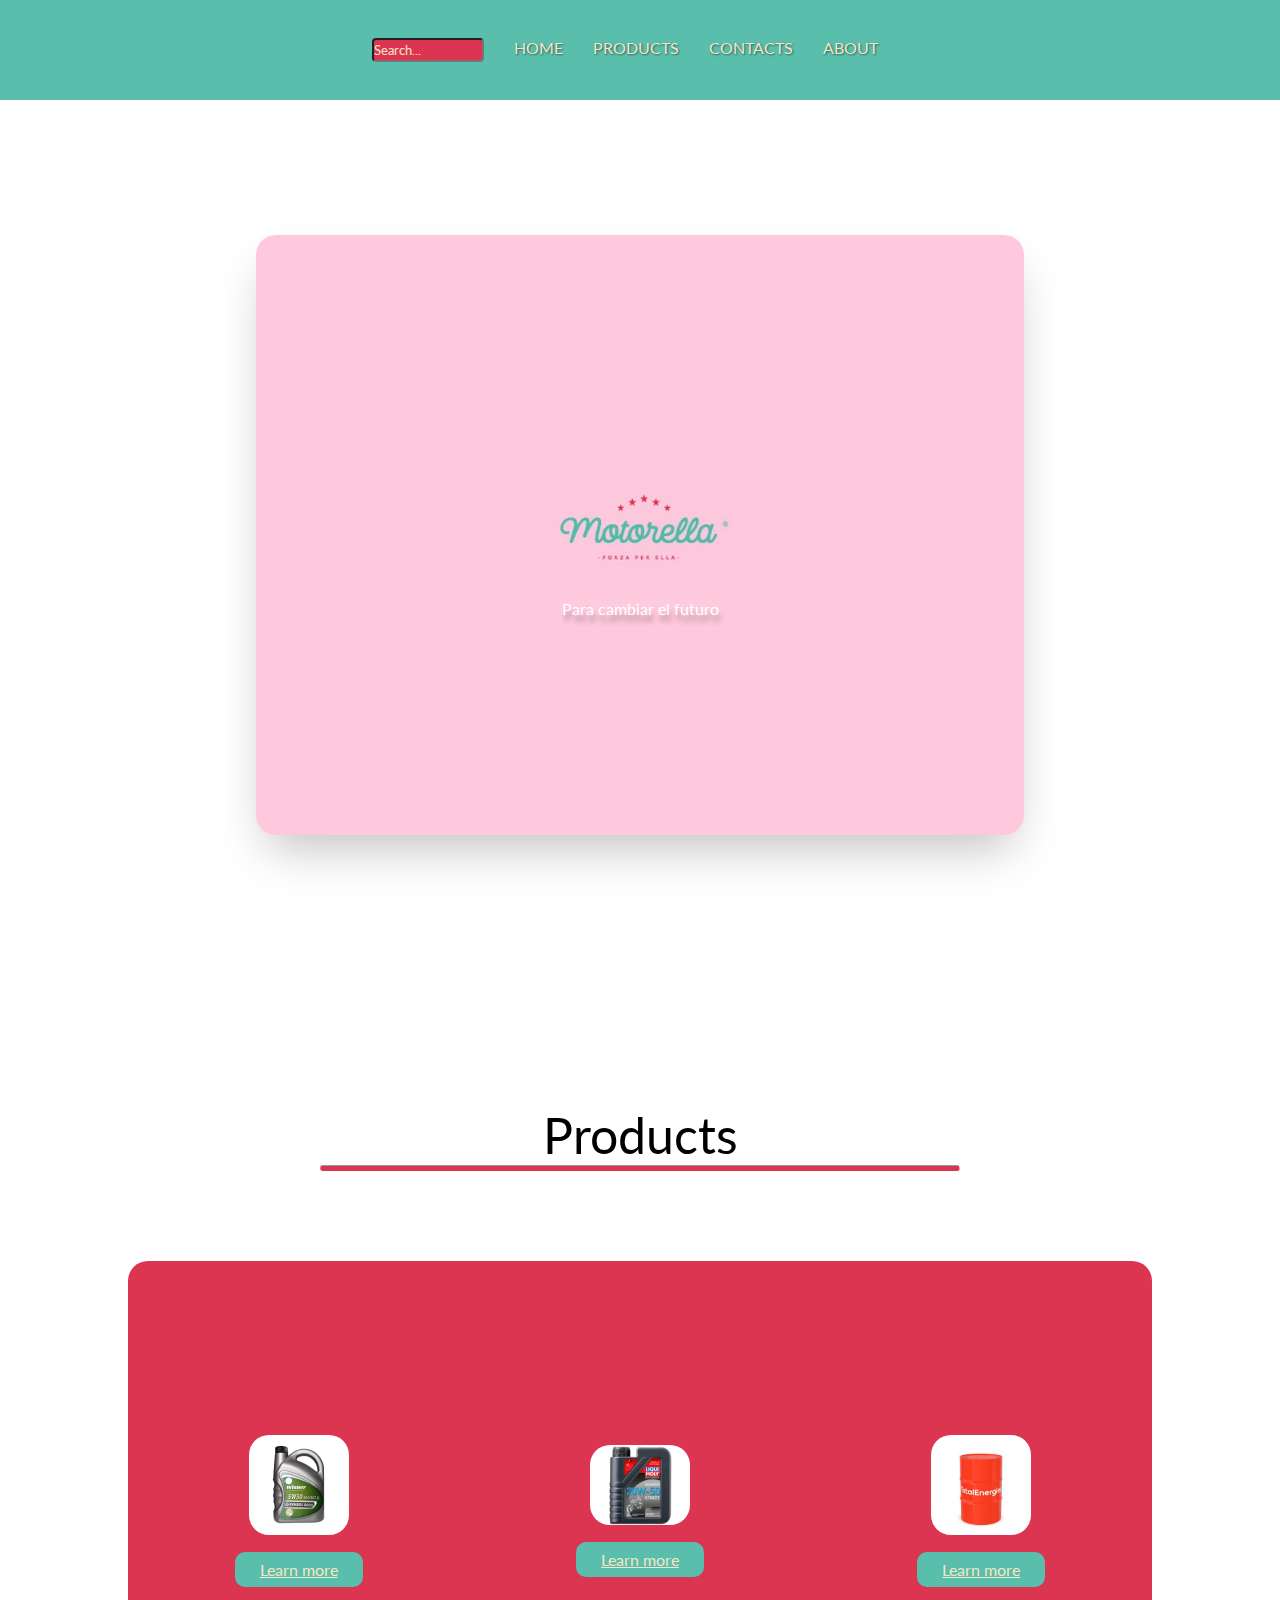
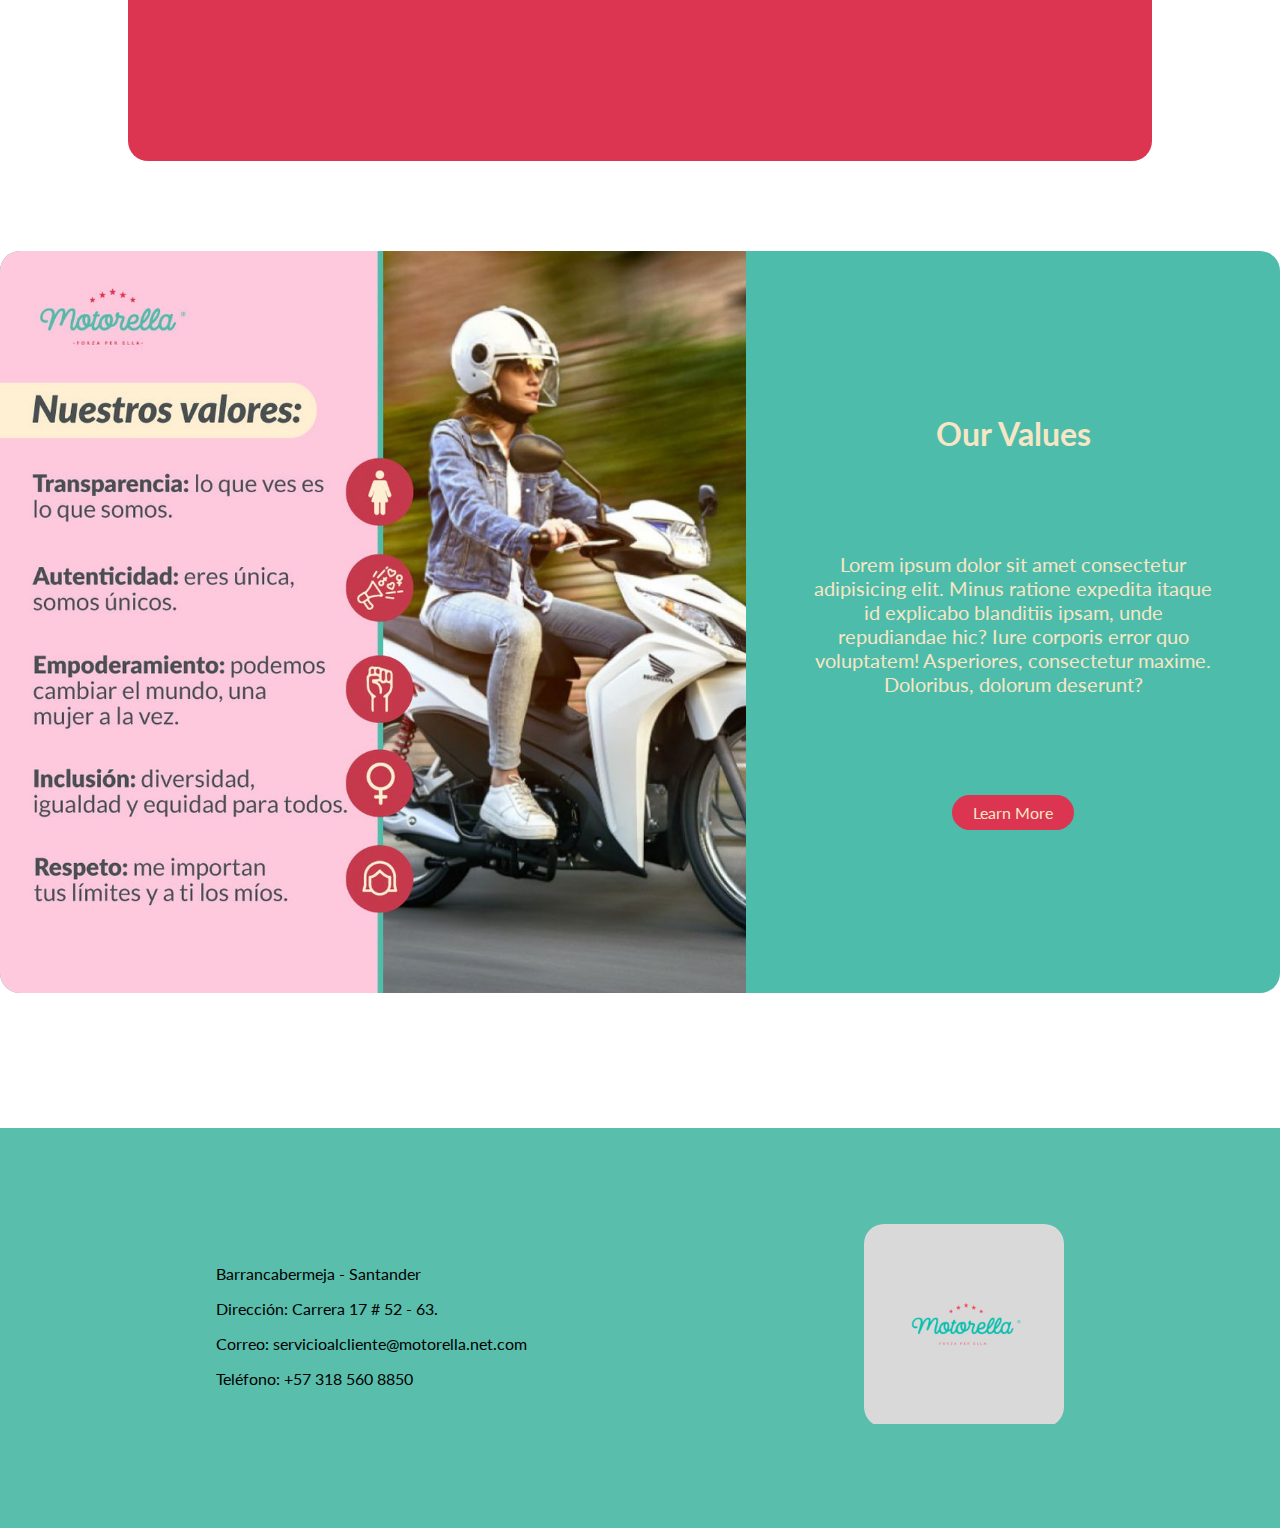
<file: docs/index.html>
<!DOCTYPE html>
<html lang="en">

<head>
    <meta charset="UTF-8">
    <meta name="viewport" content="width=device-width, initial-scale=1.0">
    <title>Motorella</title>
    <link rel="stylesheet" href="Project-Motorella/motorella.css">
    <link href="https://fonts.googleapis.com/css2?family=Lato&display=swap" rel="stylesheet">
    <link rel="stylesheet" href="https://cdnjs.cloudflare.com/ajax/libs/font-awesome/6.0.0-beta2/css/all.min.css"
        integrity="sha512-YWzhKL2whUzgiheMoBFwW8CKV4qpHQAEuvilg9FAn5VJUDwKZZxkJNuGM4XkWuk94WCrrwslk8yWNGmY1EduTA=="
        crossorigin="anonymous" referrerpolicy="no-referrer" />
</head>

<body>
    <nav class="header">
        <ul class="nav-bar">
            <input type="checkbox" id="check">
            <span class="menu">
                <form action="https://www.google.com/search" method="get">
                    <input type="search" name="q" id="search" placeholder="Search...">
                </form>
                <li><a href="index.html">Home</a></li>
                <li><a href="Project-Motorella/Project-Product.html">Products</a></li>
                <li><a href="Project-Motorella/Project-Contact.html">Contacts</a></li>
                <li><a href="Project-Motorella/Project-About.html">About</a></li>
                <label for="check" class="close-menu"><i class="fas fa-times"></i></label>
            </span>
            <label for="check" class="open-menu"><i class="fas fa-bars"></i></label>
        </ul>
    </nav>
    <div class="main">

        <div class="pinklogo">
            <img src="Project-Motorella/Project-Images/Screenshot 2023-11-17 112611.png" alt="Logo">
            <p>
                Para cambiar el futuro
            </p>
        </div>
        <div class="product-title">
            <a href="#">Products</a>
        </div>
        <hr>
        <div class="products-container">
            <div class="product-item">
                <img src="Project-Motorella/Project-Images/Trusaco-Winner-5W30-504-507-LL-SYMBOL-8000-ET.jpg"
                    alt="Product1">
                <a href="Project-Motorella/Project-Product.html" class="product-button">Learn more</a>
            </div>
            <div class="product-item">
                <img src="Project-Motorella/Project-Images/aceite_lubricante_liqui_moly_motorbike_hd_synth_20w_50_street_noxmart.jpg"
                    alt="Product2">
                <a href="Project-Motorella/Project-Product.html" class="product-button">Learn more</a>
            </div>
            <div class="product-item">
                <img src="Project-Motorella/Project-Images/37490-17853829.jpg" alt="Product3">
                <a href="Project-Motorella/Project-Product.html" class="product-button">Learn more</a>
            </div>
        </div>
        <div class="about-container">
            <img src="Project-Motorella/Project-Images/Screenshot 2023-11-20 111517.png" alt="About">
            <article>
                <p id="value">Our Values</p>
                <p id="values">
                    Lorem ipsum dolor sit amet consectetur adipisicing elit. Minus ratione expedita itaque id explicabo
                    blanditiis ipsam, unde repudiandae hic? Iure corporis error quo voluptatem! Asperiores, consectetur
                    maxime. Doloribus, dolorum deserunt?
                </p>
                <a href="Project-Motorella/Project-About.html">Learn More</a>
            </article>
        </div>

    </div>
    <div class="footer">
        <div class="footer-top">
            <div class="socials">
                <a href="https://www.instagram.com/motorellacolombia/" target="_blank"><i
                        class="fa-brands fa-instagram fa-2xl"></i></a>
                <a href="https://www.facebook.com/MotorellaColombia/" target="_blank"><i
                        class="fa-brands fa-facebook fa-2xl"></i></a>
                <a href="#" target="_blank"><i class="fa-regular fa-envelope fa-2xl"></i></a>
            </div>
        </div>
        <div class="footer-bottom">
            <div class="directions">
                <p>Barrancabermeja - Santander</p>
                <p>Dirección: Carrera 17 # 52 - 63.</p>
                <p>Correo: servicioalcliente@motorella.net.com</p>
                <p>Teléfono: +57 318 560 8850</p>
            </div>
            <div class="footer-logo"><img
                    src="Project-Motorella/Project-Images/0a8bea61-3eea-49c9-89dd-f98280d7b273.jpg" alt="logo"></div>
        </div>
    </div>
</body>

</html>
</file>
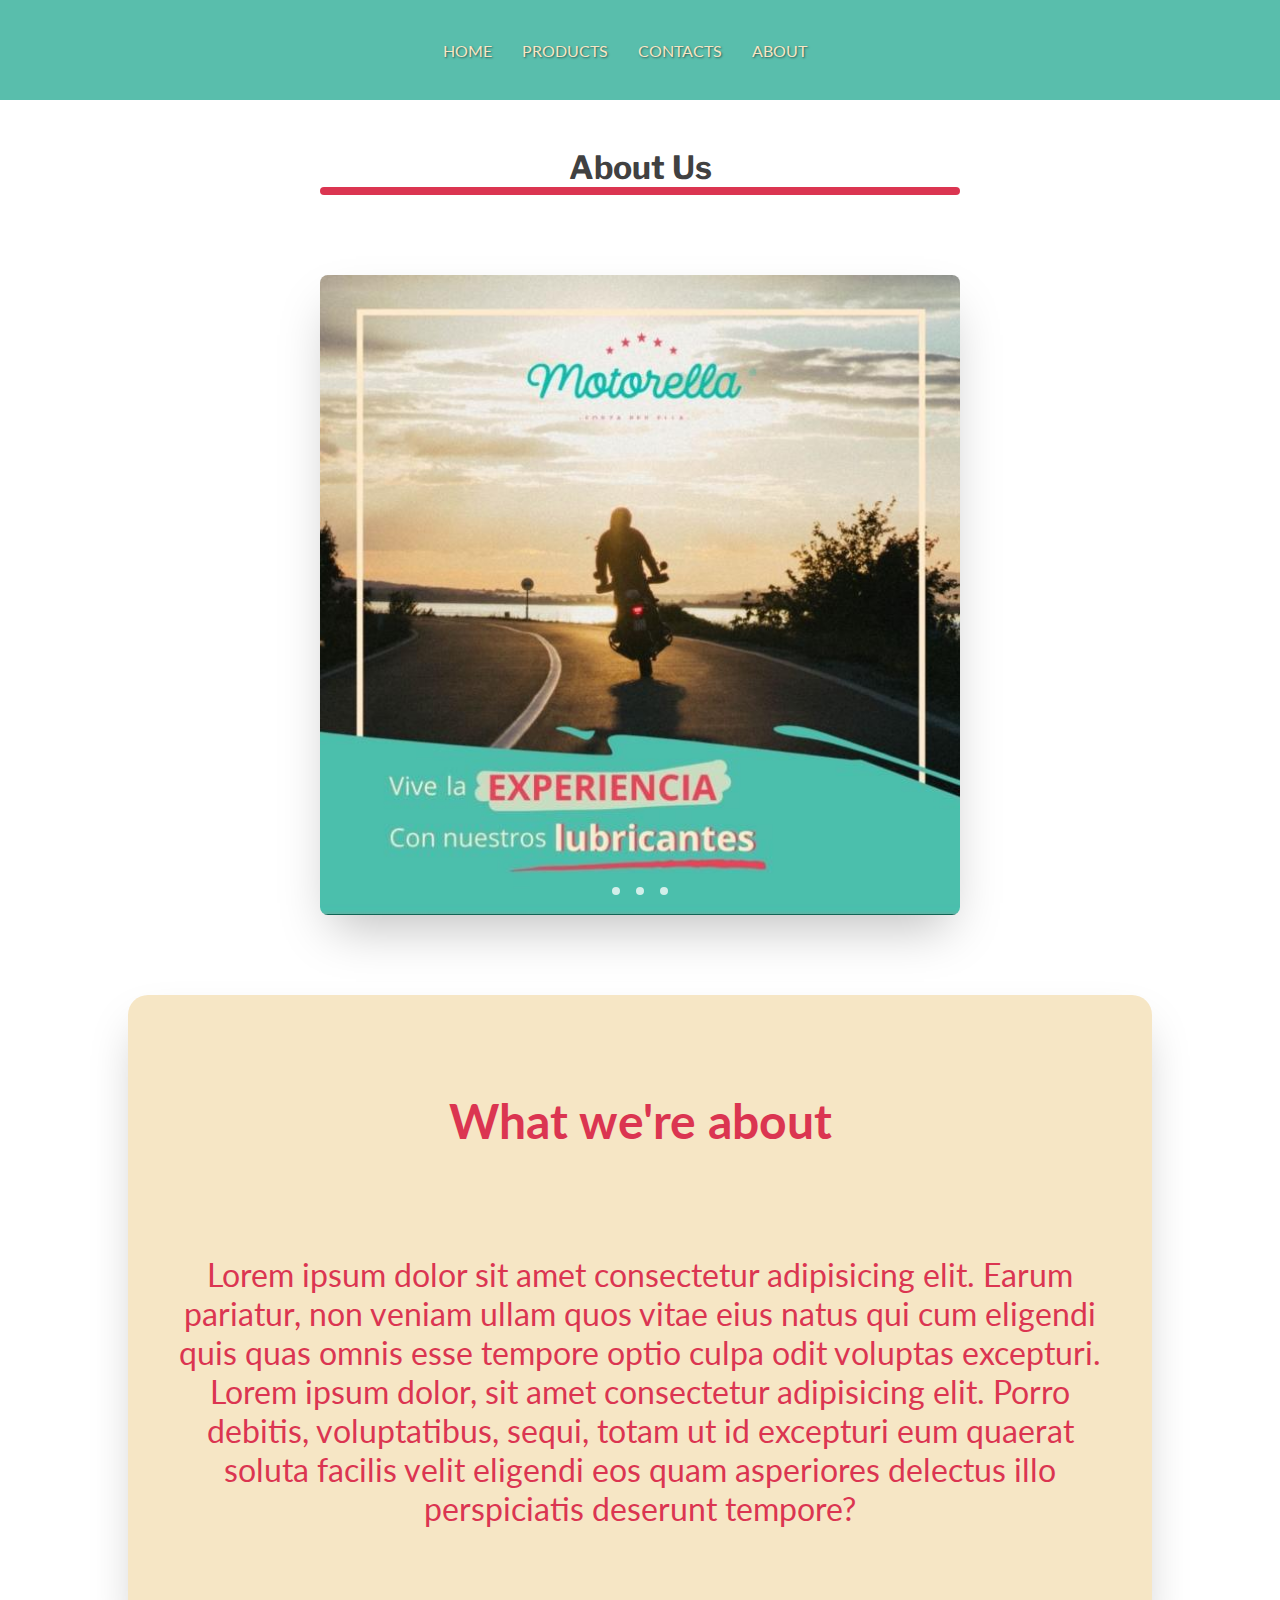
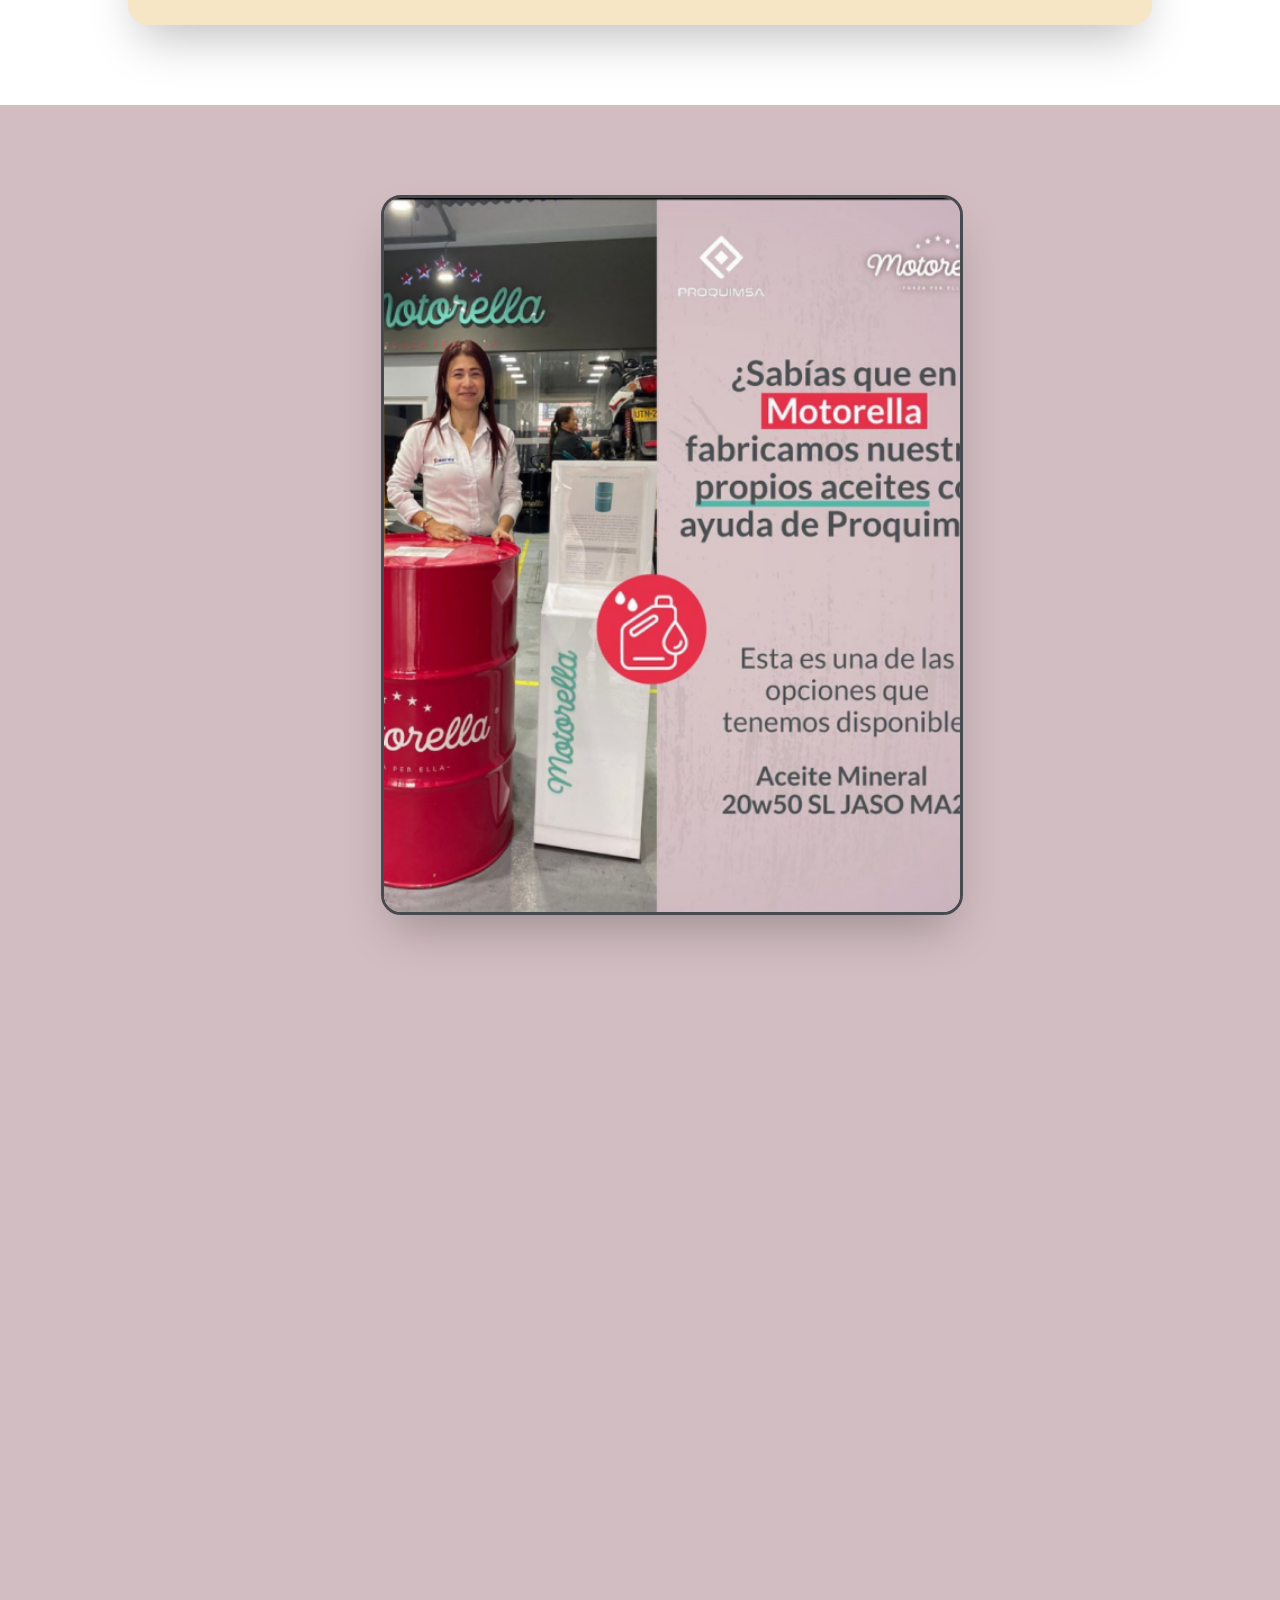
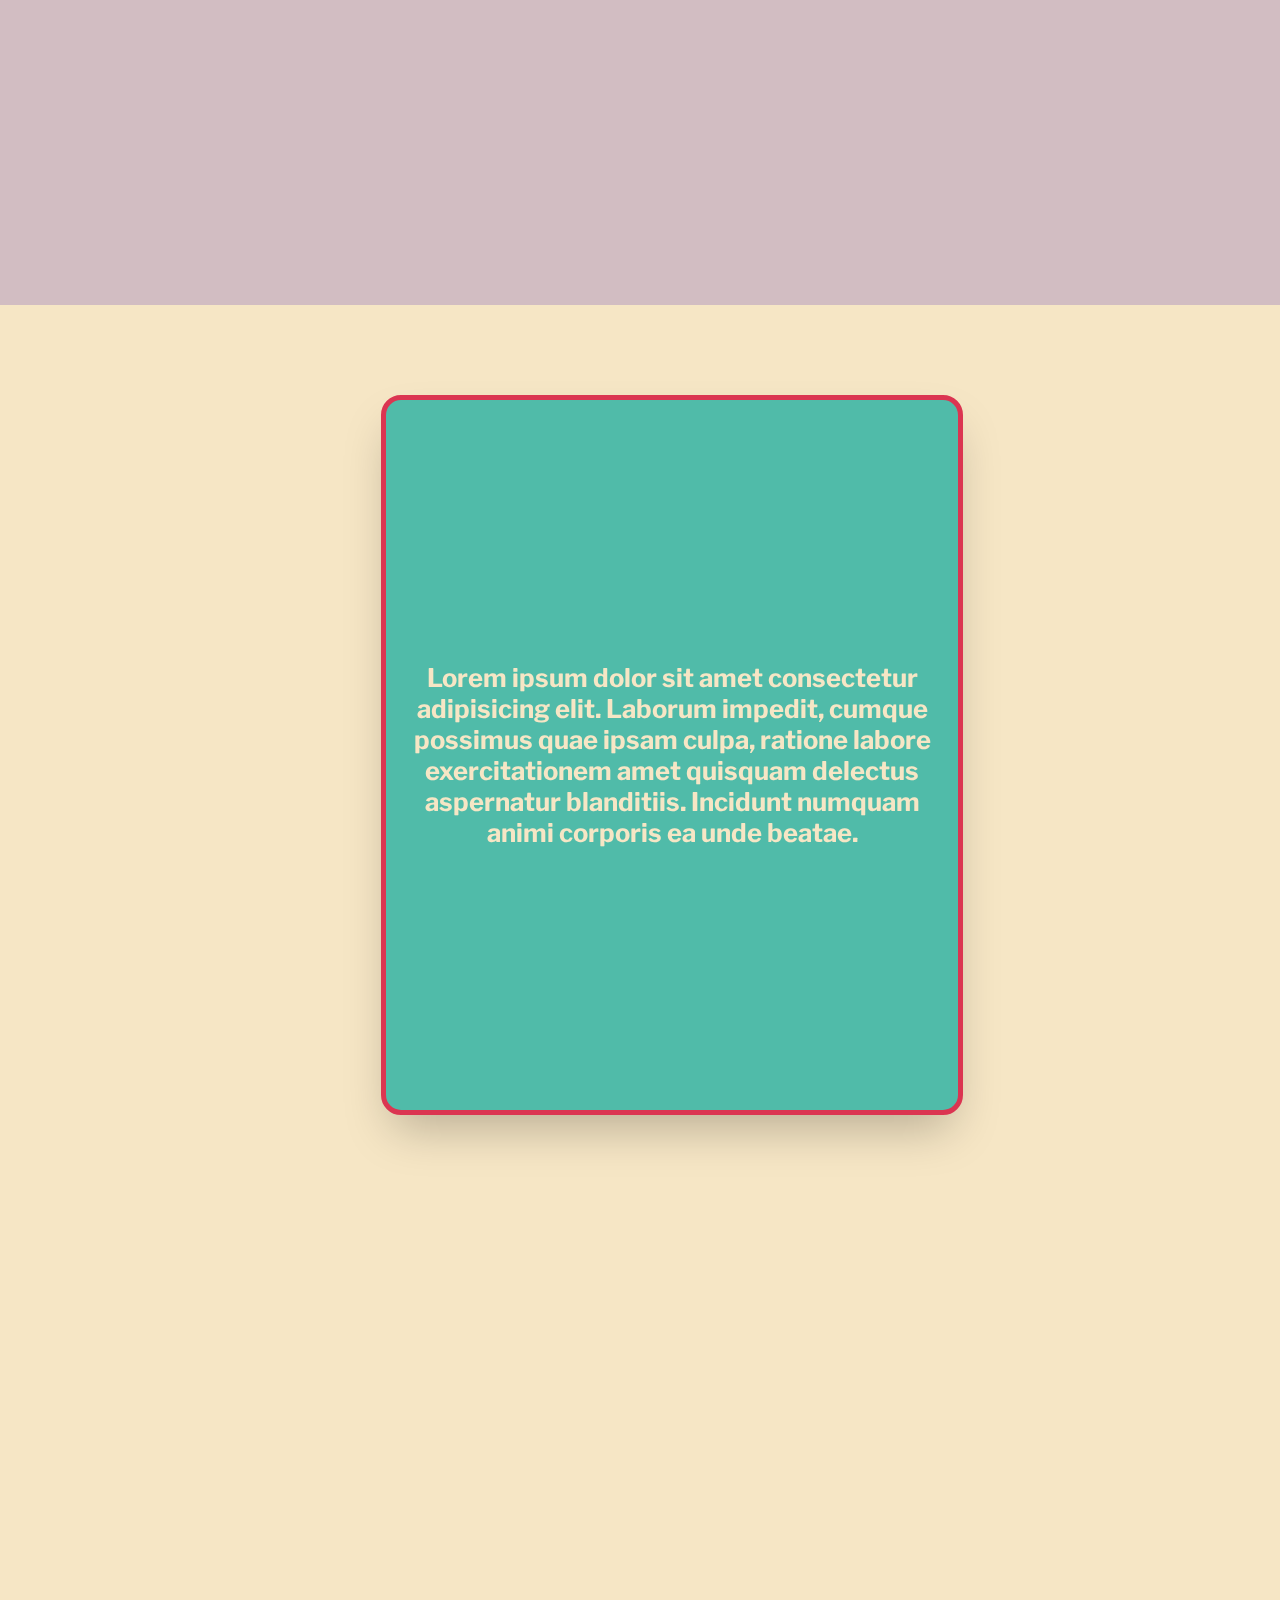
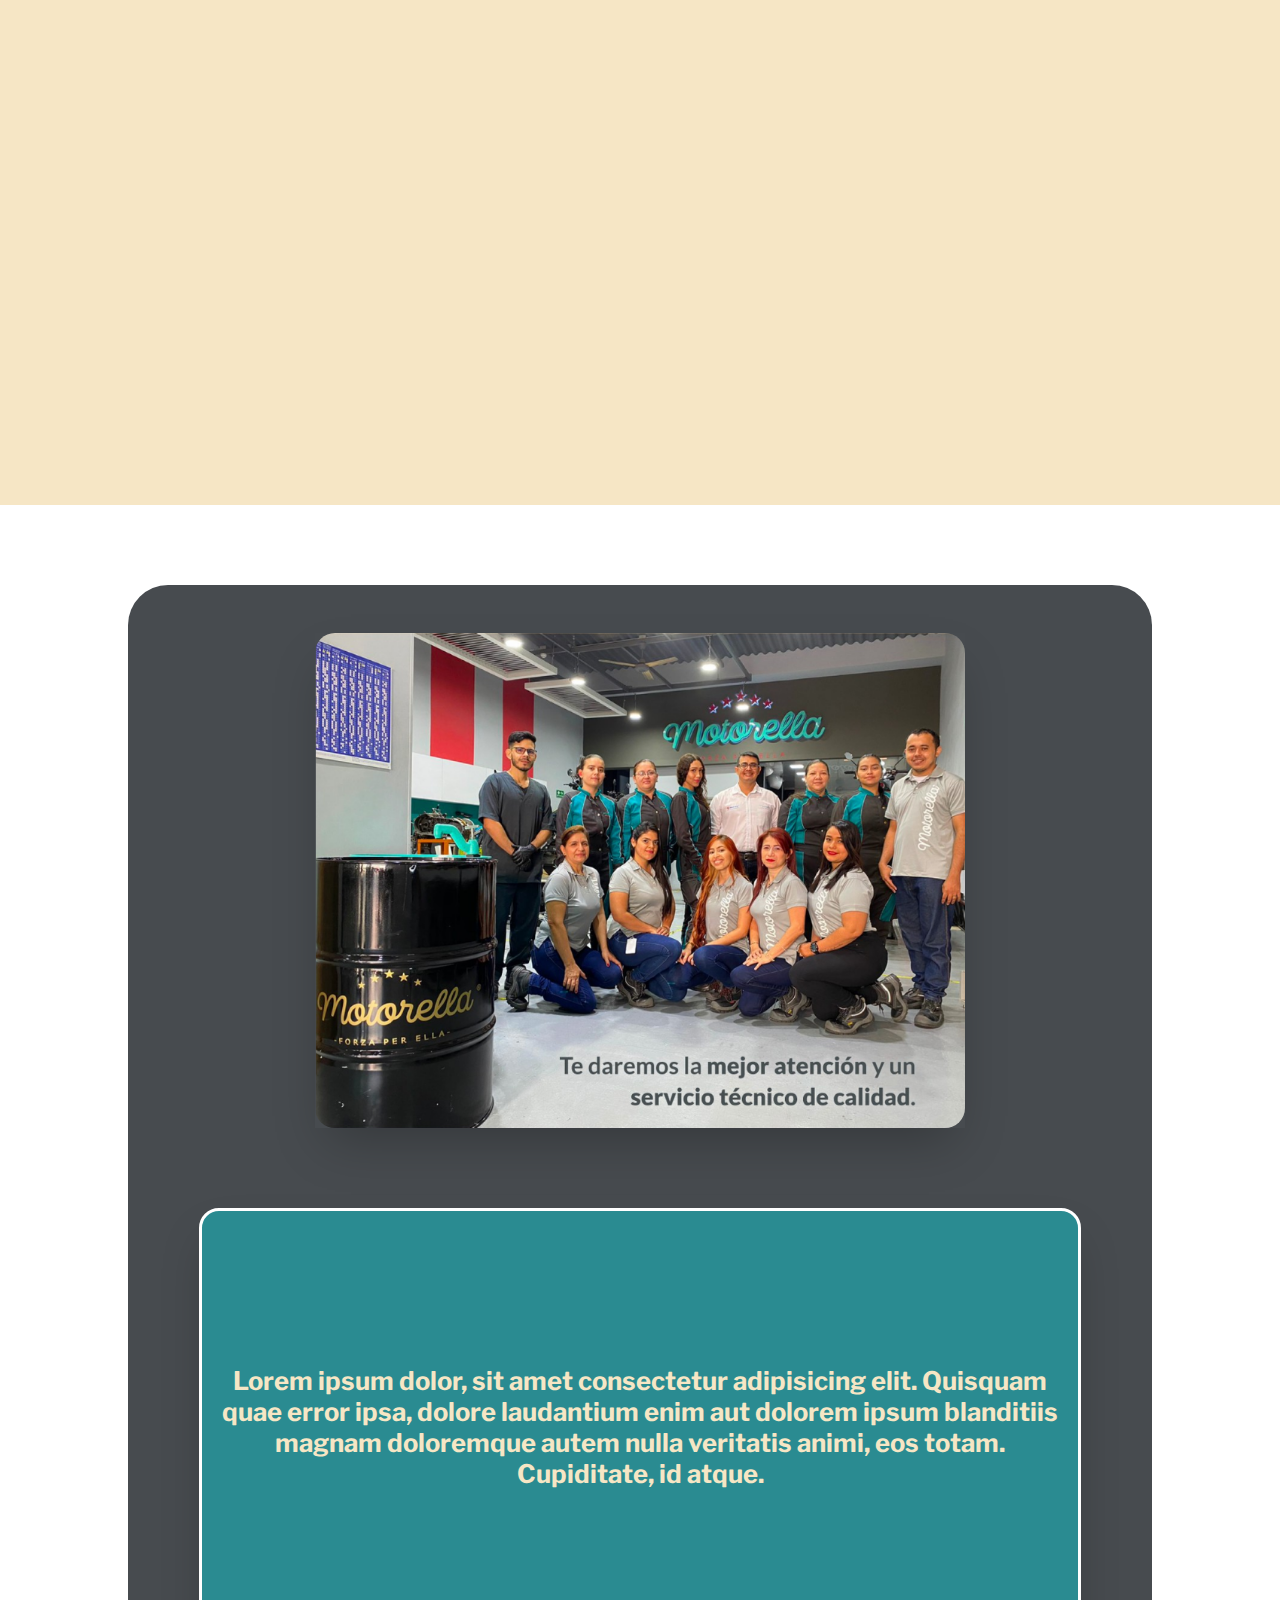
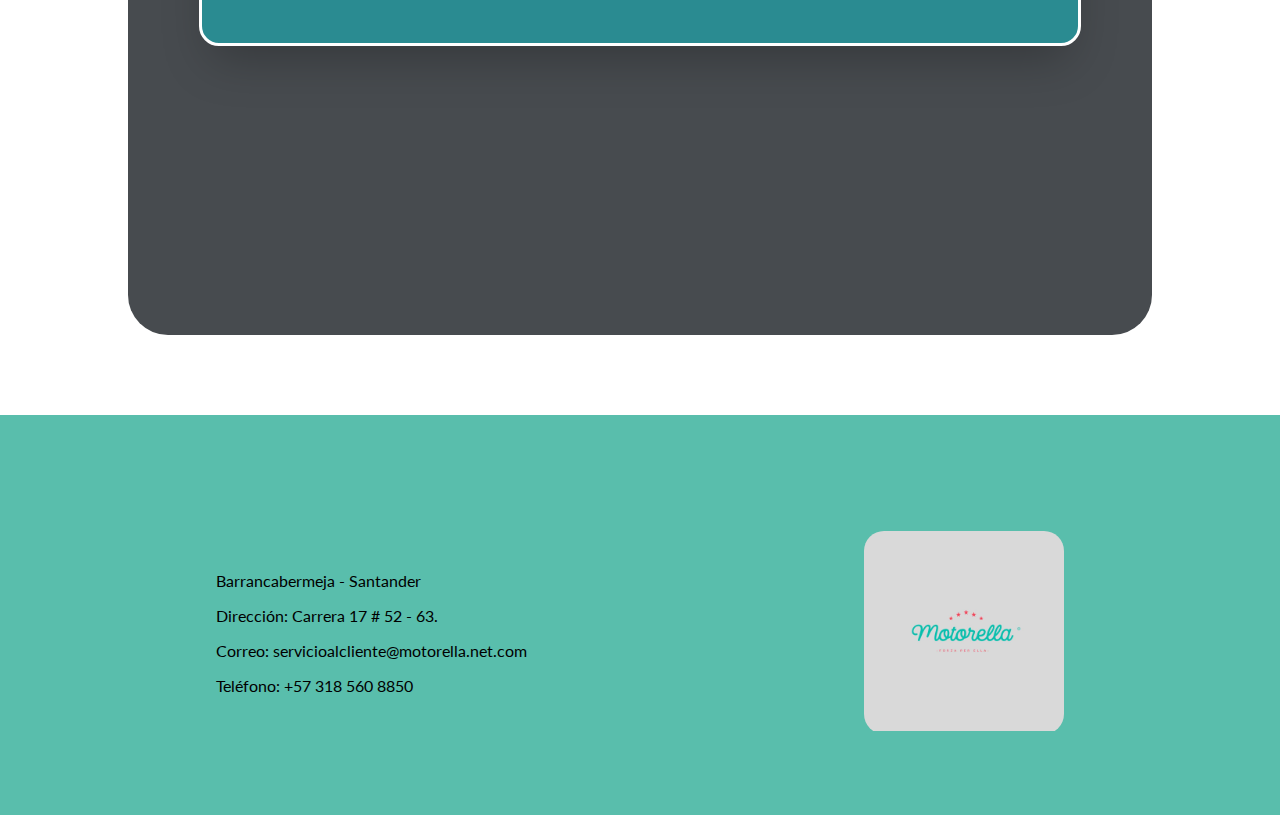
<file: docs/Project-Motorella/Project-About.html>
<!DOCTYPE html>
<html lang="en">

<head>
    <meta charset="UTF-8">
    <meta name="viewport" content="width=device-width, initial-scale=1.0">
    <title>Motorella About</title>
    <link rel="stylesheet" href="motorella-about.css">
    <link href="https://fonts.googleapis.com/css2?family=Lato&display=swap" rel="stylesheet">
    <link href="https://fonts.googleapis.com/css2?family=Libre+Franklin&display=swap" rel="stylesheet">
    <link rel="stylesheet" href="https://cdnjs.cloudflare.com/ajax/libs/font-awesome/6.0.0-beta2/css/all.min.css"
        integrity="sha512-YWzhKL2whUzgiheMoBFwW8CKV4qpHQAEuvilg9FAn5VJUDwKZZxkJNuGM4XkWuk94WCrrwslk8yWNGmY1EduTA=="
        crossorigin="anonymous" referrerpolicy="no-referrer" />
</head>

<body>
    <nav class="header">
        <ul class="nav-bar">
            <input type="checkbox" id="check">
            <span class="menu">
                <li><a href="../index.html">Home</a></li>
                <li><a href="Project-Product.html">Products</a></li>
                <li><a href="Project-Contact.html">Contacts</a></li>
                <li><a href="Project-About.html">About</a></li>
                <label for="check" class="close-menu"><i class="fas fa-times"></i></label>
            </span>
            <label for="check" class="open-menu"><i class="fas fa-bars"></i></label>
        </ul>
    </nav>
    <div class="about-title">
        <p>About Us</p>
        <div class="line"></div>
    </div>
    <section class="container">
        <div class="slider-wrapper">
            <div class="slider">
                <img id="slide-1" src="Project-Images/IMG_1268.jpeg" alt="">
                <img id="slide-2" src="Project-Images/IMG_1266.jpeg" alt="">
                <img id="slide-3" src="Project-Images/IMG_1265.jpeg" alt="">
            </div>
            <div class="slider-nav">
                <a href="#slide-1"></a>
                <a href="#slide-2"></a>
                <a href="#slide-3"></a>
            </div>
        </div>
    </section>
    <div class="main">
        <div class="us-container">
            <p id="thesis">What we're about</p>
            <p id="paragraph">Lorem ipsum dolor sit amet consectetur adipisicing elit. Earum pariatur, non veniam ullam
                quos vitae eius natus qui cum eligendi quis quas omnis esse tempore optio culpa odit voluptas excepturi.
                Lorem ipsum dolor, sit amet consectetur adipisicing elit. Porro debitis, voluptatibus, sequi, totam ut
                id excepturi eum quaerat soluta facilis velit eligendi eos quam asperiores delectus illo perspiciatis
                deserunt tempore?</p>
        </div>
        <div class="sticky-parent" id="slide1-container"> <!-- Sticky parent-->
            <div class="sticky">
                <div class="scroll_section">
                    <img src="Project-Images/Screenshot_2023-11-21_112831.png" alt="">
                    <div class="article-1">
                        <p>
                            Lorem ipsum dolor sit amet consectetur adipisicing elit. Laborum impedit, cumque possimus
                            quae ipsam culpa, ratione labore exercitationem amet quisquam delectus aspernatur
                            blanditiis. Incidunt numquam animi corporis ea unde beatae.
                        </p>
                    </div>
                </div>
            </div>
        </div>
        <div class="sticky-parent" id="slide2-container">
            <div class="sticky">
                <div class="scroll_section">
                    <div class="article-2">
                        <p>
                            Lorem ipsum dolor sit amet consectetur adipisicing elit. Laborum impedit, cumque possimus quae ipsam
                            culpa, ratione labore exercitationem amet quisquam delectus aspernatur blanditiis. Incidunt numquam
                            animi corporis ea unde beatae.
                        </p>
                    </div>
                    <img src="Project-Images/Screenshot_2023-11-21_113346.png" alt="">
                </div>
            </div>
        </div>
        <div class="sticky-parent" id="slide3-container">
            <div class="img-3">
                <img src="Project-Images/Motorella Staff.png    " alt="Motorella Staff">
            </div>
            <div class="article-3">
                <p>
                    Lorem ipsum dolor, sit amet consectetur adipisicing elit. Quisquam quae error ipsa, dolore
                    laudantium enim aut dolorem ipsum blanditiis magnam doloremque autem nulla veritatis animi, eos
                    totam. Cupiditate, id atque.
                </p>
            </div>
        </div>
    </div>
    <div class="footer">
        <div class="footer-top">
            <div class="socials">
                <a href="https://www.instagram.com/motorellacolombia/" target="_blank"><i
                        class="fa-brands fa-instagram fa-2xl"></i></a>
                <a href="https://www.facebook.com/MotorellaColombia/" target="_blank"><i
                        class="fa-brands fa-facebook fa-2xl"></i></a>
                <a href="#" target="_blank"><i class="fa-regular fa-envelope fa-2xl"></i></a>
            </div>
        </div>
        <div class="footer-bottom">
            <div class="directions">
                <p>Barrancabermeja - Santander</p>
                <p>Dirección: Carrera 17 # 52 - 63.</p>
                <p>Correo: servicioalcliente@motorella.net.com</p>
                <p>Teléfono: +57 318 560 8850</p>
            </div>
            <div class="footer-logo"><img src="Project-Images/0a8bea61-3eea-49c9-89dd-f98280d7b273.jpg" alt="logo">
            </div>
        </div>
    </div>


    <script>
        const stickySections = [...document.querySelectorAll(".sticky")];
        const mediaQuery = window.matchMedia('(max-width:510px)');

        window.addEventListener("scroll", (e) => {
            for (let i = 0; i < stickySections.length; i++) {
                transform(stickySections[i], mediaQuery);
            }
        })

        function transform(section, media) {
            const offsetTop = section.parentElement.offsetTop;
            const scrollSection = section.querySelector('.scroll_section');
            let percentage = ((window.scrollY - offsetTop) / window.innerHeight) * 100;
            console.log(media)
            if (media.matches) {
                percentage = percentage < 0 ? 0 : percentage > 200 ? 200 : percentage;
            } else {
                percentage = percentage < 0 ? 0 : percentage > 95 ? 95 : percentage;
            }
            
            scrollSection.style.transform = `translate3d(-${percentage}vw, 0, 0)`
        }
    </script>
</body>

</html>
</file>
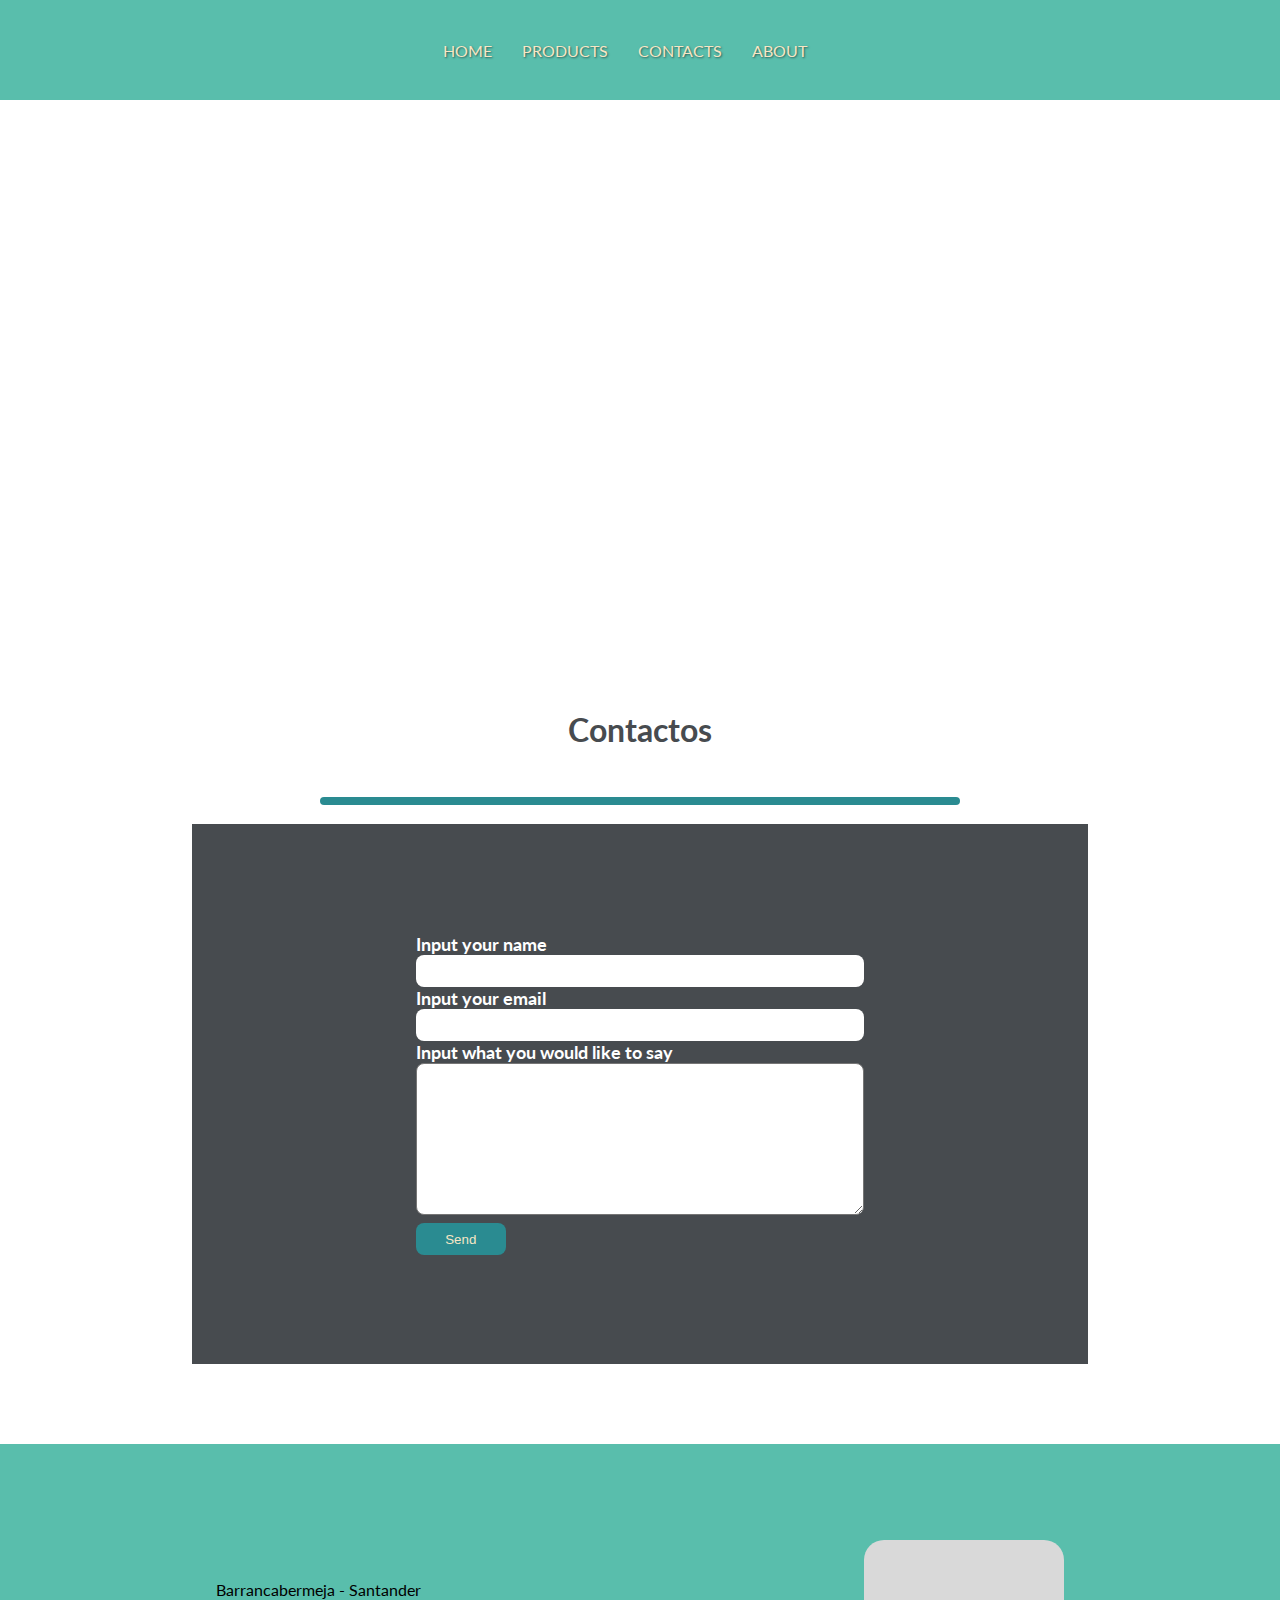
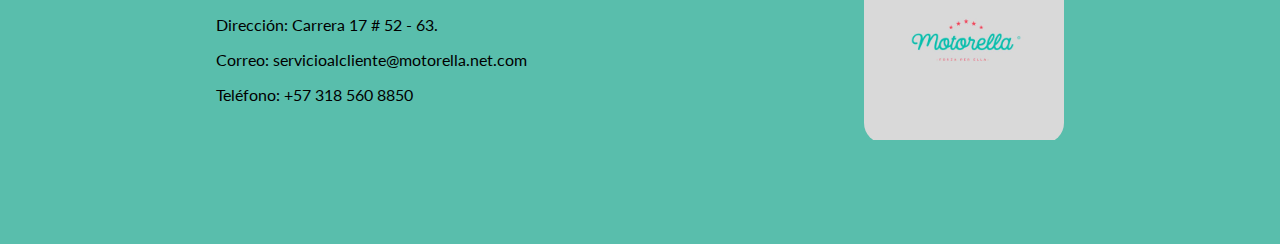
<file: docs/Project-Motorella/Project-Contact.html>
<!DOCTYPE html>
<html lang="en">
<head>
    <meta charset="UTF-8">
    <meta name="viewport" content="width=device-width, initial-scale=1.0">
    <title>Motorella Contacts</title>
    <link rel="stylesheet" href="motorella-contacts.css">
    <link href="https://fonts.googleapis.com/css2?family=Lato&display=swap" rel="stylesheet">
    <link rel="stylesheet" href="https://cdnjs.cloudflare.com/ajax/libs/font-awesome/6.0.0-beta2/css/all.min.css" integrity="sha512-YWzhKL2whUzgiheMoBFwW8CKV4qpHQAEuvilg9FAn5VJUDwKZZxkJNuGM4XkWuk94WCrrwslk8yWNGmY1EduTA==" crossorigin="anonymous" referrerpolicy="no-referrer" />
</head>
<body>
    <nav class="header">
        <ul class="nav-bar">
            <input type="checkbox" id="check">
            <span class="menu">
                <li><a href="../index.html">Home</a></li>
                <li><a href="Project-Product.html">Products</a></li>
                <li><a href="Project-Contact.html">Contacts</a></li>
                <li><a href="Project-About.html">About</a></li>
                <label for="check" class="close-menu"><i class="fas fa-times"></i></label>
            </span>
            <label for="check" class="open-menu"><i class="fas fa-bars"></i></label>
        </ul>
    </nav>
    <div class="main">
        <div class="maps-container">
            <iframe src="https://www.google.com/maps/embed?pb=!1m18!1m12!1m3!1d3959.1419106448593!2d-73.12281362403577!3d7.10954799289395!2m3!1f0!2f0!3f0!3m2!1i1024!2i768!4f13.1!3m3!1m2!1s0x8e683ffab0992107%3A0x7d6b8ff15f6441fc!2sMotorella!5e0!3m2!1sen!2sco!4v1700611319981!5m2!1sen!2sco" width="100%" height="100%" style="border:0;" allowfullscreen="" loading="lazy" referrerpolicy="no-referrer-when-downgrade"></iframe>
        </div>
        <div class="contactos-logo">
            <p>Contactos</p>
            <div class="line"></div>
        </div>
        <br>
        <div class="contacts-container">
            <form action="" style="padding-right: 0;">
                <label for="name">Input your name</label>
                <input type="text" name="name" id="name">
                <label for="email">Input your email</label>
                <input type="email" name="email" id="email">
                <label for="problem">Input what you would like to say</label>
                <textarea name="problem" id="problem" cols="30" rows="10"></textarea>
                <input type="submit" value="Send">
            </form>
        </div>
    </div>
    <div class="footer">
        <div class="footer-top">
            <div class="socials">
                <a href="https://www.instagram.com/motorellacolombia/" target="_blank"><i class="fa-brands fa-instagram fa-2xl"></i></a>
                <a href="https://www.facebook.com/MotorellaColombia/" target="_blank"><i class="fa-brands fa-facebook fa-2xl"></i></a>
                <a href="#" target="_blank"><i class="fa-regular fa-envelope fa-2xl"></i></a>
            </div>
        </div>
        <div class="footer-bottom">
            <div class="directions">
                <p>Barrancabermeja - Santander</p>
                <p>Dirección: Carrera 17 # 52 - 63.</p>
                <p>Correo: servicioalcliente@motorella.net.com</p>
                <p>Teléfono: +57 318 560 8850</p>
            </div>
            <div class="footer-logo"><img src="Project-Images/0a8bea61-3eea-49c9-89dd-f98280d7b273.jpg" alt="logo"></div>
        </div>
    </div>
</body>
</html>
</file>
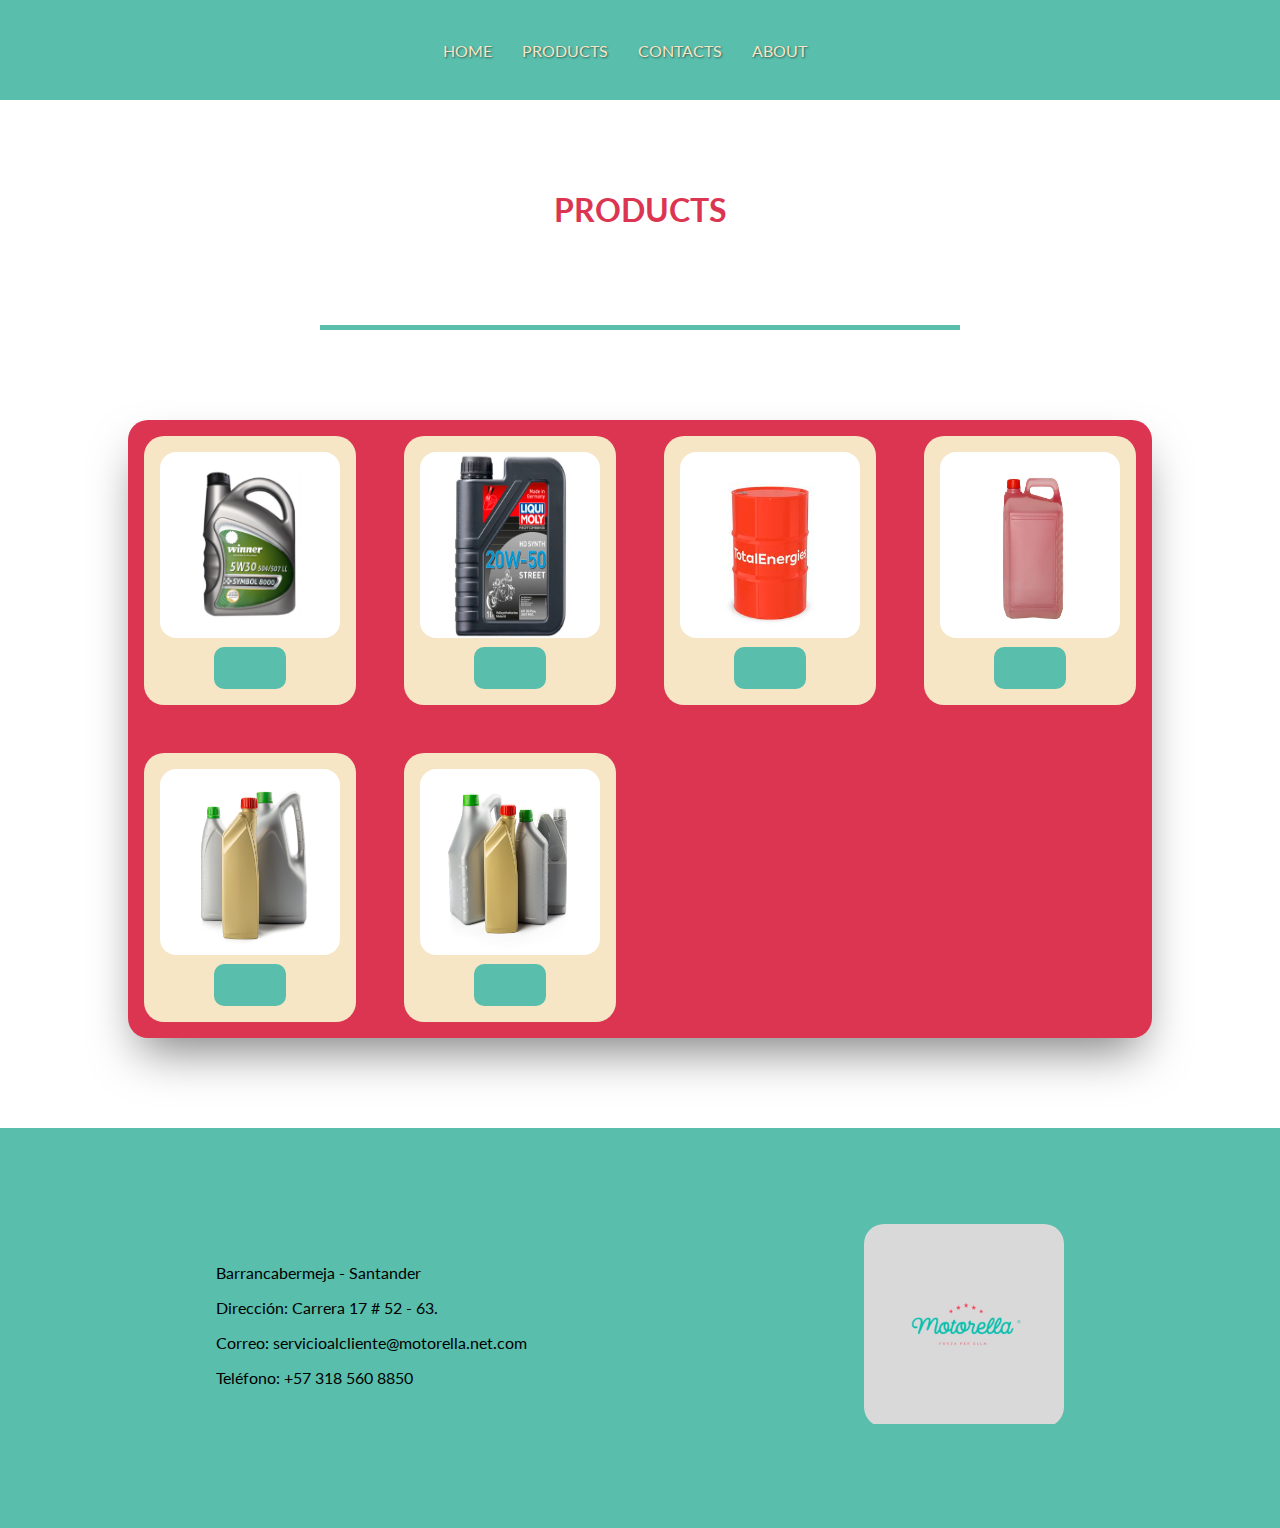
<file: docs/Project-Motorella/Project-Product.html>
<!DOCTYPE html>
<html lang="en">
<head>
    <meta charset="UTF-8">
    <meta name="viewport" content="width=device-width, initial-scale=1.0">
    <title>Products</title>
    <link rel="stylesheet" href="motorella-products.css">
    <link href="https://fonts.googleapis.com/css2?family=Lato&display=swap" rel="stylesheet">
    <link rel="stylesheet" href="https://cdnjs.cloudflare.com/ajax/libs/font-awesome/6.0.0-beta2/css/all.min.css" integrity="sha512-YWzhKL2whUzgiheMoBFwW8CKV4qpHQAEuvilg9FAn5VJUDwKZZxkJNuGM4XkWuk94WCrrwslk8yWNGmY1EduTA==" crossorigin="anonymous" referrerpolicy="no-referrer" />
</head>
<body>
    <nav class="header">
        <ul class="nav-bar">
            <input type="checkbox" id="check">
            <span class="menu">
                <li><a href="../index.html">Home</a></li>
                <li><a href="Project-Product.html">Products</a></li>
                <li><a href="Project-Contact.html">Contacts</a></li>
                <li><a href="Project-About.html">About</a></li>
                <label for="check" class="close-menu"><i class="fas fa-times"></i></label>
            </span>
            <label for="check" class="open-menu"><i class="fas fa-bars"></i></label>
        </ul>
    </nav>
    <div class="main">
        <div class="product-title">
            <h1>Products</h1>
        </div>
        <div class="arrow-icon">
            <i class="fa-solid fa-angles-down fa-2xl"></i>
        </div>
        <div class="line"></div>
        <div class="products-container">
            <div class="product-item">
                <img src="Project-Images/Trusaco-Winner-5W30-504-507-LL-SYMBOL-8000-ET.jpg" alt="Product1">
                <a href="Project-Contact.html" class="product-button"><i class="fa-solid fa-arrow-right fa-xl"></i></a>
            </div>
            <div class="product-item">
                <img src="Project-Images/aceite_lubricante_liqui_moly_motorbike_hd_synth_20w_50_street_noxmart.jpg" alt="Product2">
                <a href="Project-Contact.html" class="product-button"><i class="fa-solid fa-arrow-right fa-xl"></i></a>
            </div>
            <div class="product-item">
                <img src="Project-Images/37490-17853829.jpg" alt="Product3">
                <a href="Project-Contact.html" class="product-button"><i class="fa-solid fa-arrow-right fa-xl"></i></a>
            </div>
            <div class="product-item">
                <img src="Project-Images/plastic-jerry-can-isolated-white-background.jpg" alt="">
                <a href="Project-Contact.html" class="product-button"><i class="fa-solid fa-arrow-right fa-xl"></i></a>
            </div>
            <div class="product-item">
                <img src="Project-Images/plastic-bottles-from-automobile-oils-isolated-white.jpg" alt="">
                <a href="Project-Contact.html" class="product-button"><i class="fa-solid fa-arrow-right fa-xl"></i></a>
            </div>
            <div class="product-item">
                <img src="Project-Images/plastic-bottles-from-automobile-oils-isolated-white (1).jpg" alt="">
                <a href="Project-Contact.html" class="product-button"><i class="fa-solid fa-arrow-right fa-xl"></i></a>
            </div>
        </div>
    </div>
    <div class="footer">
        <div class="footer-top">
            <div class="socials">
                <a href="https://www.instagram.com/motorellacolombia/" target="_blank"><i class="fa-brands fa-instagram fa-2xl"></i></a>
                <a href="https://www.facebook.com/MotorellaColombia/" target="_blank"><i class="fa-brands fa-facebook fa-2xl"></i></a>
                <a href="#" target="_blank"><i class="fa-regular fa-envelope fa-2xl"></i></a>
            </div>
        </div>
        <div class="footer-bottom">
            <div class="directions">
                <p>Barrancabermeja - Santander</p>
                <p>Dirección: Carrera 17 # 52 - 63.</p>
                <p>Correo: servicioalcliente@motorella.net.com</p>
                <p>Teléfono: +57 318 560 8850</p>
            </div>
            <div class="footer-logo"><img src="Project-Images/0a8bea61-3eea-49c9-89dd-f98280d7b273.jpg" alt="logo"></div>
        </div>
    </div>
</body>
</html>
</file>
<file: docs/Project-Motorella/motorella.css>
* {
    box-sizing: border-box;
    margin: 0;
    padding: 0;

}
body {
    font-family: 'Lato', sans-serif;
}
:root {
    --motorpink: #FEC9DD;
    --motorgreen: #59BEAC;
    --motorred: #DB3551;
    --motorwhite: #F6E6C5;
}
.nav-bar {
    width: 100%;
    height: 100px;
    display: flex;
    justify-content: center;
    align-items: center;
    list-style: none;
    position: relative;
    background-color: var(--motorgreen);
    padding: 12px 20px;
    overflow: hidden;
}
.logo img {
    width: 150px;
}
.menu {
    display: flex;
}
.menu li, form {
    padding-right: 30px;
}
.menu li a {
    display: inline-block;
    text-decoration: none;
    color: var(--motorwhite);
    text-align: center;
    transition: 0.15s ease-in-out;
    position: relative;
    text-transform: uppercase;
    text-shadow: 1px 1px 2px rgba(0, 0, 0, 0.5);

}
.menu input[type=search] {
    width: 7rem;
    height: 1.5rem;
    border-radius: 4px;
    background-color: var(--motorred);
    color: var(--motorwhite);
    font-family: 'Lato', sans-serif;
}
::placeholder {
    color: var(--motorwhite);
    opacity: 1;
}
.menu li a::after {
    content: "";
    position: absolute;
    bottom: 0;
    left: 0;
    width: 0;
    height: 2px;
    background-color: var(--motorwhite);
    transition: 0.15s ease-in-out;
    box-shadow: 1px 1px 2px rgba(0, 0, 0, 0.5);
}
.menu li a:hover:after {
    width: 100%;
}
.open-menu, .close-menu {
    position: absolute;
    color: var(--motorwhite);
    cursor: pointer;
    font-size: 1.5rem;
    display: none;
}
.open-menu {
    top: 35%;
    right: 20px;
    transform: translateY(-50);
}
.close-menu {
    top: 20px;
    right: 20px;
}
#check {display: none;}
.main {
    margin-top: 15vh;
    margin-bottom: 15vh;
    width: 100%;
    padding: 0;
}
.pinklogo {
    display: flex;
    flex-flow: column;
    justify-content: center;
    align-items: center;
    width: 60%;
    height: 600px;
    margin: 0 auto;
    background-color: var(--motorpink);
    border-radius: 20px;
    color: white;
    text-shadow: 2px 7px 5px rgba(0,0,0,0.3), 
    0px -4px 10px rgba(255,255,255,0.3);
    overflow: hidden;
    box-shadow: 0 1.5rem 3rem -0.75rem hsla(0, 0%, 0%, 0.25);
}
.product-title {
    margin-top: 30vh;
    display: flex;
    justify-content: center;
    font-size: 50px;
}
.product-title a {
    text-decoration: none;
    color: black;
}
hr {
    border-radius: 999px;
    border-bottom: 5px solid var(--motorred);
    width: 50%;
    margin: 0 auto;
}
.products-container {
    margin: 10vh auto;
    display: grid;
    grid-template-columns: repeat(auto-fit, minmax(200px, 1fr));
    flex-flow: row;
    justify-content: space-around;
    align-items: center;
    width: 80%;
    min-height: 500px;
    background-color: var(--motorred);
    overflow: hidden;
    border-radius: 20px;
}
.product-item {
    display: flex;
    margin: 10px;
    justify-content: center;
    align-items: center;
    flex-flow: column;
    border-radius: 20px;
}
.product-item img{
    display: block;
    border-radius: 20px;
    max-width: 100px;
}
.product-button {
    margin-top: 5%;
    width: clamp(8rem, 50px, 10rem);
    border: none;
    border-radius: 10px;
    padding: 0.5rem;
    background-color: var(--motorgreen);
    color: var(--motorwhite);
    cursor: pointer;
    text-align: center;
}
.about-container {
    display: flex;
    flex-flow: row;
    background-color: #4EBCAA;
    border-radius: 20px;
    width: 100%;
    overflow: hidden;
    min-height: 500px;
}
.about-container img {
    flex-grow: 1;
}
.about-container article {
    flex-grow: 1;
    display: flex;
    flex-flow: column;
    justify-content: space-evenly;
    align-items: center;
    padding: 5%;
}
#value {
    text-align: center;
    font-weight: bolder;
    font-size: xx-large;
    color: var(--motorwhite);
    
}
#values {
    text-align: center;
    font-size: large;
    color: var(--motorwhite);
    font-size: clamp(1rem, 20px, 3rem); 
}

.about-container a {
    width: 30%;
    text-decoration: none;
    color: var(--motorwhite);
    background-color: var(--motorred);
    border-radius: 20px;
    padding: 0.5rem 1rem;
    text-align: center;
}
@media (min-width: 510px) and (max-width: 769px) {
    #value, #values, article>a {
        margin: 20px 0;
    }

    .about-container a {
        width: 50%;
    }
}
.footer {
    width: 100%;
    height: 400px;
    background-color: var(--motorgreen);
    padding: 3rem ;
}
.socials {
    display: flex;
    justify-content: space-around;
}
.socials a{
    color: var(--motorwhite);
}
.footer-bottom {
    margin-top: 3rem;
    display: flex;
    flex-direction: row;
    justify-content: space-around;
    align-items: center;
}
.directions {
    display: flex;
    flex-direction: column;
}
.directions p {
    font-size: medium;
    margin: 0.5rem 0;
}
.footer-logo {
    border-radius: 20px;
    overflow: hidden;
}
.footer-logo img{
    width: 200px;
}
@media (max-width: 510px) {
    .nav-bar {
        background: url(../Project-Motorella/Project-Images/menu_btn_d3afda2769ecbdf8d383793bedcaae82.png);
        width: 100px;
        height: 100px;
        font-size: 20px;
        display: block;
        position: fixed;
        top: 0;
        right: 0;
        padding: 0;
        z-index: 1000;
        
    }
    .menu {
        flex-direction: column;
        align-items: center;
        justify-content: center;
        width: 60%;
        height: 100vh;
        position: fixed;
        top: 0;
        right: -100%;
        z-index: 100;
        background-color: var(--motorgreen);
        transition: 0.2s ease-in-out;
    }
    .menu li {margin-top: 40px;}
    .menu li a {padding: 10px;}
    .open-menu, .close-menu {display: block; right: 15px; top: 25px;}
    #check:checked ~ .menu {right: 0;}
    .pinklogo {
        width: 70%;
        height: 400px;
    }
    .products-container {
        margin: 10vh 0;
        align-items: center;
        width: 100%;
        background-color: var(--motorred);
        overflow: hidden;
        border-radius: 0;
    }
    #product-more {
        display: flex;
        flex-flow: column;
        justify-content: center;
        align-items: center;
        width: 100%;
        height: 900px;
        background-color: var(--motorred);
        overflow: hidden;
        border-radius: 20px;
        padding-right: 0;
    }
    /* .product-item {
        margin: 5vh 0;
        display: flex;
        justify-content: center;
        align-items: center;
        flex-flow: column;
        width: 80%;
    } */
    .about-container {
        width: 100%;
        display: flex;
        flex-direction: column;
        height: 1000px;
        border-radius: 0;
    }
    .about-container article {
        margin-top: 50px;

    }
    #value, #values, article>a {
        margin: 30px 0;
    }
    .about-container a {
        font-size: small;
        width: 30%;
    }
    .footer {
        height: 700px;
    }
    .footer-bottom {
        flex-direction: column;
    }
    .footer-logo {
        margin-top: 5rem;
    }
    .footer-logo img {
        width: 30vw;
    }
}
@media (min-width: 510px) and (max-width:768px) {
    .menu {
        flex-direction: column;
        align-items: center;
        justify-content: center;
        width: 60%;
        height: 100vh;
        position: fixed;
        top: 0;
        right: -100%;
        z-index: 100;
        background-color: var(--motorgreen);
        transition: 0.2s ease-in-out;
    }
    .menu li {margin-top: 40px;}
    .menu li a {padding: 10px;}
    .open-menu, .close-menu {display: block;}
    #check:checked ~ .menu {right: 0;}
    .pinklogo {
        width: 90%;
    }
}
@media (max-width: 768px) {
    .footer {
        height: auto;
        padding: 1rem;
    }
    .directions p{
        font-size: large;
    }
    .footer-bottom {
        flex-direction: column;
        align-items: center;
    }

    .footer-logo img {
        min-width: 200px;
        margin-top: 1rem;
        border-radius: 20px;
    }
}
</file>
<file: docs/Project-Motorella/motorella-about.css>
* {
    box-sizing: border-box;
    margin: 0;
    padding: 0;
}

body {
    font-family: 'Lato', sans-serif;
    scroll-behavior: smooth;
}
:root {
    --motorpink: #FEC9DD;
    --motorgreen: #59BEAC;
    --motorred: #DB3551;
    --motorwhite: #F6E6C5;
    --motorgray: #474b4f;
    --motorblue: #2a8b91;
}
.nav-bar {
    width: 100%;
    height: 100px;
    display: flex;
    justify-content: center;
    align-items: center;
    list-style: none;
    position: relative;
    background-color: var(--motorgreen);
    padding: 12px 20px;
    overflow: hidden;
}
.logo img {
    width: 150px;
}
.menu {
    display: flex;
}
.menu li, form {
    padding-right: 30px;
}
.menu li a {
    display: inline-block;
    text-decoration: none;
    color: var(--motorwhite);
    text-align: center;
    transition: 0.15s ease-in-out;
    position: relative;
    text-transform: uppercase;
    text-shadow: 1px 1px 2px rgba(0, 0, 0, 0.5);

}
.menu input[type=search] {
    width: 7rem;
    height: 1.5rem;
    border-radius: 4px;
    background-color: var(--motorred);
    color: var(--motorwhite);
    font-family: 'Lato', sans-serif;
}
::placeholder {
    color: var(--motorwhite);
    opacity: 1;
}
.menu li a::after {
    content: "";
    position: absolute;
    bottom: 0;
    left: 0;
    width: 0;
    height: 2px;
    background-color: var(--motorwhite);
    transition: 0.15s ease-in-out;
    box-shadow: 1px 1px 2px rgba(0, 0, 0, 0.5);
}
.menu li a:hover:after {
    width: 100%;
}
.open-menu, .close-menu {
    position: absolute;
    color: var(--motorwhite);
    cursor: pointer;
    font-size: 1.5rem;
    display: none;
}
.open-menu {
    top: 35%;
    right: 20px;
    transform: translateY(-50);
}
.close-menu {
    top: 20px;
    right: 20px;
}
#check {display: none;}
.about-title {
    display: flex;
    flex-direction: column;
    justify-content: center;
    align-items: center;
    margin-top: 3rem;
    font-family: 'Libre Franklin', sans-serif;
    font-size: xx-large;
    font-weight: bold;
    color: rgb(65, 65, 65);
}
.line {
    width: 50%;
    border-radius: 20px;
    border-bottom: 0.5rem solid var(--motorred);
}
.slider-wrapper {
    position: relative;
    max-width: 40rem;
    margin: 0 auto;
}
.container {
    margin-top: 5rem;
}
.slider {
    display: flex;
    aspect-ratio: 1 / 1;
    overflow-x: hidden;
    scroll-snap-type: x mandatory;
    scroll-behavior: smooth;
    box-shadow: 0 1.5rem 3rem -0.75rem hsla(0, 0%, 0%, 0.25);
    border-radius: 0.5rem;
}
.slider img {
    flex: 1 0 100%;
    scroll-snap-align: start;
    object-fit: cover;
}
.slider-nav {
    display: flex;
    column-gap: 1rem;
    position: absolute;
    bottom: 1.25rem;
    left: 50%;
    transform: translateX(-50%);
    z-index: 1;
}
.slider-nav a {
    width: 0.5rem;
    height: 0.5rem;
    border-radius: 50%;
    background-color: #FFF;
    opacity: 0.75;
    transition: opacity 250ms ease;
}
.slider-nav a:hover {
    opacity: 100%;
}
.us-container {
    width: 80%;
    height: 70vh;
    background-color: var(--motorwhite);
    color: var(--motorred);
    border-radius: 20px;
    margin: 5rem auto;
    padding: 3rem;
    display: flex;
    flex-direction: column;
    justify-content: center;
    align-items: center;
    gap: 20%;
    transition: 1s;
    box-shadow: 0 1.5rem 3rem -0.75rem hsla(0, 0%, 0%, 0.25);
}
.us-container:hover {
    transform: scale(1.1);
    z-index: 2;
}
#thesis {
    font-size: 3rem;
    font-weight: bolder;
    text-align: center;
}
#paragraph {
    font-size: clamp(1.5rem, 2.5vw, 3rem); 
    text-align: center;
    overflow: hidden;

}
.sticky-parent {
    /* display: flex;
    flex-direction: row;
    justify-content: space-between;
    align-items: center;
    width: 100%; */
    height: 200vh;
    /* padding: 3rem; */
    /* border-radius: 20px;
    margin: 5rem 0;
    overflow: hidden; */
}
#slide1-container {
    background-color: rgba(210,189,194,255);
}
.sticky {
    overflow: hidden;
    position: sticky;
    top: 0;
    height: 100vh;
}
.scroll_section {
    position: absolute;
    top: 0;
    height: 100%;
    width: 200vw;
    will-change: transform;
    display: flex;
    justify-content: space-between;
    align-items: center;
    padding: 0 5vw;
}
/* .img-1 {
    object-fit: cover;
    max-width: 100%;
    max-height: 100%;
    object-position: center;
} */
.scroll_section img, .article-1, .article-2{
    /* display: block;
    width: 100%;
    height: 100%;
    border-radius: 20px;
    */
    transition: 1s ease-in-out; 
    object-fit: cover;
    max-width: 582px;
    height: 80%;
    object-position: center;
    margin: 0 auto;
    box-shadow: 0 1.5rem 3rem -0.75rem hsla(0, 0%, 0%, 0.25);
}
.scroll_section img:hover {
    transform: scale(1.1);
    z-index: 2;
} 
.article-1 {
    border: 3px solid white;
    width: 50%;
    height: 80%;
    background-color: var(--motorred);
    border-radius: 20px;
    color: var(--motorwhite);
    display: flex;
    justify-content: center;
    align-items: center;
    padding: 1rem;
    transition: 1s ease-in-out;
    overflow: hidden;
}
.article-1:hover {
    transform: scale(1.1);
    z-index: 2;
}
.scroll_section img {
    display: block;
    border: 3px solid var(--motorgray);
    border-radius: 20px;
} 
.article-1 p {
    font-size: clamp(1rem, 2vw, 2rem);
    font-weight: bold;
    font-family: 'Libre Franklin', sans-serif;
}
/* #slide2-container {
    display: flex;
    flex-direction: row;
    justify-content: space-between;
    align-items: center;
    width: 100%;
    height: 60vh;
    padding: 3rem;
    margin: 5rem 0;
    background-color: rgba(255,238,210,255);
    border-radius: 20px;
    overflow: hidden;
} */
#slide2-container {
    background-color: var(--motorwhite);
}
.img-2 {
    object-fit: cover;
    width: 500px;
    max-height: 100%;
}
.img-2 img {
    display: block;
    width: 100%;
    height: 100%;
    border-radius: 20px;
    transition: 1s ease-in-out;
}
.img-2 img:hover {
    transform: scale(1.1);
    z-index: 2;
}
.article-2 {
    border: 5px solid var(--motorred);
    width: 30%;
    height: 80%;
    background-color: rgba(80,187,169,255);
    border-radius: 20px;
    color: var(--motorwhite);
    display: flex;
    justify-content: center;
    align-items: center;
    padding: 1rem;
    transition: 1s ease-in-out;
    overflow: hidden;
}
.article-2:hover {
    transform: scale(1.1);
    z-index: 2;
}
.article-2 p {
    font-size: clamp(1rem, 2vw, 2rem);
    font-weight: bold;
    text-align: center;
    font-family: 'Libre Franklin', sans-serif;
}

#slide3-container {
    margin: 5rem auto;
    width: 80%;
    height: 150vh;
    display: flex;
    flex-direction: column;
    align-items: center;
    background-color: var(--motorgray);
    border-radius: 40px;
    padding: 3rem;
    gap: 5rem;
    overflow: hidden;
}
.img-3 {
    object-fit: cover;
    width: 70%;
    max-height: 50%;
    box-shadow: 0 1.5rem 3rem -0.75rem hsla(0, 0%, 0%, 0.25);
}
.img-3 img {
    display: block;
    width: 100%;
    height: 100%;
    border-radius: 20px;
    transition: 1s ease-in-out;
}
.img-3 img:hover {
    transform: scale(1.1);
    z-index: 2;
}
.article-3 {
    border: 3px solid white;
    width: 95%;
    height: 35%;
    background-color: var(--motorblue);
    border-radius: 20px;
    color: var(--motorwhite);
    display: flex;
    justify-content: center;
    align-items: center;
    padding: 1rem;
    transition: 1s ease-in-out;
    overflow: hidden;
    box-shadow: 0 1.5rem 3rem -0.75rem hsla(0, 0%, 0%, 0.25);
}
.article-3:hover {
    transform: scale(1.1);
    z-index: 2;
}
.article-3 p {
    font-size: clamp(1rem, 2vw, 2rem);
    font-weight: bold;
    text-align: center;
    font-family: 'Libre Franklin', sans-serif;
}
.footer {
    width: 100%;
    height: 400px;
    background-color: var(--motorgreen);
    padding: 3rem ;
}
.socials {
    margin-top: 20px;
    display: flex;
    justify-content: space-around;
}
.socials a{
    color: var(--motorwhite);
}
.footer-bottom {
    margin-top: 3rem;
    display: flex;
    flex-direction: row;
    justify-content: space-around;
    align-items: center;
}
.directions {
    display: flex;
    flex-direction: column;
}
.directions p {
    font-size: medium;
    margin: 0.5rem 0;
}
.footer-logo {
    border-radius: 20px;
    overflow: hidden;
}
.footer-logo img{
    width: 200px;
}
@media (max-width: 510px) {
    .nav-bar {
        background: url(../Project-Motorella/Project-Images/menu_btn_d3afda2769ecbdf8d383793bedcaae82.png);
        width: 100px;
        height: 100px;
        font-size: 20px;
        display: block;
        position: fixed;
        top: 0;
        right: 0;
        padding: 0;
        z-index: 1000;
    }
    .menu {
        flex-direction: column;
        align-items: center;
        justify-content: center;
        width: 60%;
        height: 100vh;
        position: fixed;
        top: 0;
        right: -100%;
        z-index: 100;
        background-color: var(--motorgreen);
        transition: 0.2s ease-in-out;
    }
    .menu li {margin-top: 40px;}
    .menu li a {padding: 10px;}
    .open-menu, .close-menu {display: block; right: 15px; top: 25px;}
    #check:checked ~ .menu {right: 0;}
    .us-container {
        width: 100%;
        height: 150vh;
        padding: 0;
    }
    .sticky-parent {
        height: 300vh;
    }
    .scroll_section {
        border: 0;
        width: 300vw;
    }
    .scroll_section img {
        object-fit: cover;
        width: 350px;
        height: 350px;
    }
    /* #slide1-container {
        flex-direction: column;
        height: 180vh;
    } */
    /* .img-1 {
        min-width: 100%;
        height: 50vh;
        transform: scale(1.1);
    }
    .article-1 {
        width: 100%;
        height: 40%;
        line-height: 2rem;
    } */
    .article-1 {
        width: 350px;
        height: 350px;
    }
    .article-1 p {
        text-align: left;
    }
    /* #slide2-container {
        flex-direction: column;
        height: 180vh;
        padding: 5rem 3rem;
    } */
    /* .img-2 {
        width: 100%;
        height: 50vh;
        transform: scale(1.1);
    } */
    .article-2 {
        width: 400px;
        height: 400px;
    }
    .article-2 p {
        text-align: left;
    }
    #slide3-container {
        width: 100%;
        margin: 0px;
        border-radius: 0;
        padding: 20px 2px;
    }
    .img-3 {
        width: 100%;
    }
    #article-3 {
        width: 100%;
        height: 70%;
    }
    .article-3 p {
        text-align: left;
        line-height: 2rem;
    }
    .footer {
        height: 70vh;
    }
    .footer-bottom {
        flex-direction: column;
    }
    .footer-logo {
        margin-top: 5rem;
    }
    .footer-logo img {
        width: 30vw;
    }
}
@media (min-width: 510px) and (max-width:768px) {
    .menu {
        flex-direction: column;
        align-items: center;
        justify-content: center;
        width: 60%;
        height: 100vh;
        position: fixed;
        top: 0;
        right: -100%;
        z-index: 100;
        background-color: var(--motorgreen);
        transition: 0.2s ease-in-out;
    }
    .menu li {margin-top: 40px;}
    .menu li a {padding: 10px;}
    .open-menu, .close-menu {display: block;}
    #check:checked ~ .menu {right: 0;}
}
@media (max-width: 768px) {
    .footer {
        height: auto;
        padding: 1rem;
    }
    .directions p{
        font-size: large;
    }
    .footer-bottom {
        flex-direction: column;
        align-items: center;
    }

    .footer-logo img {
        min-width: 200px;
        margin-top: 1rem;
        border-radius: 20px;
    }
}
</file>
<file: docs/Project-Motorella/motorella-contacts.css>
* {
    box-sizing: border-box;
    margin: 0;
    padding: 0;

}
body {
    font-family: 'Lato', sans-serif;
}
:root {
    --motorpink: #FEC9DD;
    --motorgreen: #59BEAC;
    --motorred: #DB3551;
    --motorwhite: #F6E6C5;
    --motorgray: #474b4f;
    --motorblue: #2a8b91;
}
.nav-bar {
    width: 100%;
    height: 100px;
    display: flex;
    justify-content: center;
    align-items: center;
    list-style: none;
    position: relative;
    background-color: var(--motorgreen);
    padding: 12px 20px;
    overflow: hidden;
}
.logo img {
    width: 150px;
}
.menu {
    display: flex;
}
.menu li, form {
    padding-right: 30px;
}
.menu li a {
    display: inline-block;
    text-decoration: none;
    color: var(--motorwhite);
    text-align: center;
    transition: 0.15s ease-in-out;
    position: relative;
    text-transform: uppercase;
    text-shadow: 1px 1px 2px rgba(0, 0, 0, 0.5);

}
.menu input[type=search] {
    width: 7rem;
    height: 1.5rem;
    border-radius: 4px;
    background-color: var(--motorred);
    color: var(--motorwhite);
    font-family: 'Lato', sans-serif;
}
::placeholder {
    color: var(--motorwhite);
    opacity: 1;
}
.menu li a::after {
    content: "";
    position: absolute;
    bottom: 0;
    left: 0;
    width: 0;
    height: 2px;
    background-color: var(--motorwhite);
    transition: 0.15s ease-in-out;
    box-shadow: 1px 1px 2px rgba(0, 0, 0, 0.5);
}
.menu li a:hover:after {
    width: 100%;
}
.open-menu, .close-menu {
    position: absolute;
    color: var(--motorwhite);
    cursor: pointer;
    font-size: 1.5rem;
    display: none;
}
.open-menu {
    top: 35%;
    right: 20px;
    transform: translateY(-50);
}
.close-menu {
    top: 20px;
    right: 20px;
}
#check {display: none;}
.main {
    margin: 5rem 0;
}
.maps-container {
    width: 100%;
    height: 50vh;
}
.maps-container iframe {
    display: block;
    border-radius: 20px;
}
.contactos-logo {
    display: flex;
    flex-direction: column;
    justify-content: center;
    align-items: center;
}
.contactos-logo p {
    margin: 5rem 0 3rem 0;
    font-size: xx-large;
    font-weight: bolder;
    color: var(--motorgray);
}
.line {
    background-color: var(--motorblue);
    width: 50%;
    height: 0.5rem;
    border-radius: 20px;
}
.contacts-container {
    margin: 0 auto;
    width: 70%;
    height: 60vh;
    /* border-radius: 40px; */
    background-color: var(--motorgray);
    display: flex;
    justify-content: center;
    align-items: center;
}
form {
    display: flex;
    flex-direction: column;
    width: 50%;
}
label {
    font-family: 'Lato', sans-serif;
    font-size: large;
    font-weight: bold;
    color: white;
}
input {
    height: 2rem;
    border-radius: 0.5rem;
    border: none;
}
textarea {
    border-radius: 0.5rem;
}
input[type=submit] {
    margin-top: 0.5rem;
    border-radius: 0.5rem;
    width: 20%;
    background-color: var(--motorblue);
    color: #F6E6C5;
    cursor: pointer;
}
@media (max-width: 510px) {
    .contacts-container {
        width: 100%;
    }
    form {
        width: 80%;
    }
    input[type=submit] {
        margin: 0.5rem auto;
    }
}

.footer {
    width: 100%;
    height: 400px;
    background-color: var(--motorgreen);
    padding: 3rem ;
}
.socials {
    display: flex;
    justify-content: space-around;
}
.socials a{
    color: var(--motorwhite);
}
.footer-bottom {
    margin-top: 3rem;
    display: flex;
    flex-direction: row;
    justify-content: space-around;
    align-items: center;
}
.directions {
    display: flex;
    flex-direction: column;
}
.directions p {
    font-size: medium;
    margin: 0.5rem 0;
}
.footer-logo {
    border-radius: 20px;
    overflow: hidden;
}
.footer-logo img{
    width: 200px;
}
@media (max-width: 510px) {
    .nav-bar {
        background: url(../Project-Motorella/Project-Images/menu_btn_d3afda2769ecbdf8d383793bedcaae82.png);
        width: 100px;
        height: 100px;
        font-size: 20px;
        display: block;
        position: fixed;
        top: 0;
        right: 0;
        padding: 0;
        z-index: 1000;
        
    }
    .menu {
        flex-direction: column;
        align-items: center;
        justify-content: center;
        width: 60%;
        height: 100vh;
        position: fixed;
        top: 0;
        right: -100%;
        z-index: 100;
        background-color: var(--motorgreen);
        transition: 0.2s ease-in-out;
    }
    .menu li {margin-top: 40px;}
    .menu li a {padding: 10px;}
    .open-menu, .close-menu {display: block; right: 15px; top: 25px;}
    #check:checked ~ .menu {right: 0;}
    .contacts-container {
        width: 100%;
    }
    form {
        width: 80%;
    }
    input[type=submit] {
        margin: 0.5rem auto;
    }
    .socials {
        width: 100%;
    }
    .footer {
        height: 70vh;
    }
    .footer-bottom {
        flex-direction: column;
    }
    .footer-logo {
        margin-top: 5rem;
    }
    .footer-logo img {
        width: 30vw;
    }
}
@media (min-width: 510px) and (max-width:768px) {
    .menu {
        flex-direction: column;
        align-items: center;
        justify-content: center;
        width: 60%;
        height: 100vh;
        position: fixed;
        top: 0;
        right: -100%;
        z-index: 100;
        background-color: var(--motorgreen);
        transition: 0.2s ease-in-out;
    }
    .menu li {margin-top: 40px;}
    .menu li a {padding: 10px;}
    .open-menu, .close-menu {display: block;}
    #check:checked ~ .menu {right: 0;}
}
@media (max-width: 768px) {
    .footer {
        height: auto;
        padding: 1rem;
    }
    .directions p{
        font-size: large;
    }
    .footer-bottom {
        flex-direction: column;
        align-items: center;
    }

    .footer-logo img {
        min-width: 200px;
        margin-top: 1rem;
        border-radius: 20px;
    }
}
</file>
<file: docs/Project-Motorella/motorella-products.css>
* {
    box-sizing: border-box;
    margin: 0;
    padding: 0;

}
body {
    font-family: 'Lato', sans-serif;
}
:root {
    --motorpink: #FEC9DD;
    --motorgreen: #59BEAC;
    --motorred: #DB3551;
    --motorwhite: #F6E6C5;
}
.nav-bar {
    width: 100%;
    height: 100px;
    display: flex;
    justify-content: center;
    align-items: center;
    list-style: none;
    position: relative;
    background-color: var(--motorgreen);
    padding: 12px 20px;
    overflow: hidden;
}
.logo img {
    width: 150px;
}
.menu {
    display: flex;
}
.menu li, form {
    padding-right: 30px;
}
.menu li a {
    display: inline-block;
    text-decoration: none;
    color: var(--motorwhite);
    text-align: center;
    transition: 0.15s ease-in-out;
    position: relative;
    text-transform: uppercase;
    text-shadow: 1px 1px 2px rgba(0, 0, 0, 0.5);

}
.menu input[type=search] {
    width: 7rem;
    height: 1.5rem;
    border-radius: 4px;
    background-color: var(--motorred);
    color: var(--motorwhite);
    font-family: 'Lato', sans-serif;
}
::placeholder {
    color: var(--motorwhite);
    opacity: 1;
}
.menu li a::after {
    content: "";
    position: absolute;
    bottom: 0;
    left: 0;
    width: 0;
    height: 2px;
    background-color: var(--motorwhite);
    transition: 0.15s ease-in-out;
    box-shadow: 1px 1px 2px rgba(0, 0, 0, 0.5);
}
.menu li a:hover:after {
    width: 100%;
}
.open-menu, .close-menu {
    position: absolute;
    color: var(--motorwhite);
    cursor: pointer;
    font-size: 1.5rem;
    display: none;
}
.open-menu {
    top: 35%;
    right: 20px;
    transform: translateY(-50);
}
.close-menu {
    top: 20px;
    right: 20px;
}
#check {display: none;}
.main {
    margin: 10vh 0;
}
.product-title {
    display: flex;
    justify-content: center;
    color: var(--motorred);
    margin: 0 auto;
    text-transform: uppercase;
}
.arrow-icon {
    margin-top: 5rem;
    display: flex;
    justify-content: center;
    color: var(--motorgreen);
    margin-bottom: 1rem;
}
.line {
    width: 50%;
    margin: 0 auto;
    background-color:  #59BEAC;
    height: 0.5vh;
}
.products-container {
    margin: 10vh auto;
    display: grid;
    grid-template-columns: repeat(auto-fit, minmax(200px, 1fr));
    grid-template-rows: repeat(2, 1fr);
    place-items: center;
    width: 80%;
    background-color: var(--motorred);
    overflow: hidden;
    border-radius: 20px;
    gap: 3rem;
    padding: 1rem;
    box-shadow: 0 1.5rem 3rem -0.75rem hsla(0, 0%, 0%, 0.5);

}
.product-item {
    display: flex;
    padding: 1rem;
    justify-content: center;
    align-items: center;
    flex-flow: column;
    width: 100%;
    height: 100%;
    background-color: var(--motorwhite);
    border-radius: 20px;
}
.product-item img{
    display: block;
    width: 100%;
    height: 100%;
    border-radius: 1rem;
}
.product-button {
    text-decoration: none;
    text-align: center;
    margin-top: 5%;
    width: 40%;
    height: 3rem;
    border: none;
    border-radius: 10px;
    padding: 0.5rem;
    background-color: var(--motorgreen);
    color: var(--motorwhite);
    cursor: pointer;
    display: flex;
    justify-content: center;
    align-items: center;
}

.footer {
    width: 100%;
    height: 400px;
    background-color: var(--motorgreen);
    padding: 3rem ;
}
.socials {
    display: flex;
    justify-content: space-around;
}
.socials a{
    color: var(--motorwhite);
}
.footer-bottom {
    margin-top: 3rem;
    display: flex;
    flex-direction: row;
    justify-content: space-around;
    align-items: center;
}
.directions {
    display: flex;
    flex-direction: column;
}
.directions p {
    font-size: medium;
    margin: 0.5rem 0;
}
.footer-logo {
    border-radius: 20px;
    overflow: hidden;
}
.footer-logo img{
    width: 200px;
}
@media (max-width: 510px) {
    .nav-bar {
        background: url(../Project-Motorella/Project-Images/menu_btn_d3afda2769ecbdf8d383793bedcaae82.png);
        width: 100px;
        height: 100px;
        font-size: 20px;
        display: block;
        position: fixed;
        top: 0;
        right: 0;
        padding: 0;
        z-index: 1000;
        
    }
    .menu {
        flex-direction: column;
        align-items: center;
        justify-content: center;
        width: 60%;
        height: 100vh;
        position: fixed;
        top: 0;
        right: -100%;
        z-index: 100;
        background-color: var(--motorgreen);
        transition: 0.2s ease-in-out;
    }
    .menu li {margin-top: 40px;}
    .menu li a {padding: 10px;}
    .open-menu, .close-menu {display: block; right: 15px; top: 25px;}
    #check:checked ~ .menu {right: 0;}
    .products-container {
        margin: 10vh 0;
        padding: 10px;
        display: grid;
        grid-template-columns: repeat(auto-fit, minmax(100px, 1fr));
        width: 100%;
        background-color: var(--motorred);
        overflow: hidden;
        border-radius: 20px;
    }
    .product-item {
        display: flex;
        justify-content: center;
        align-items: center;
        flex-flow: column;
        width: 100%;
        height: 150px;
    }
    .footer {
        height: 700px;
    }
    .footer-bottom {
        flex-direction: column;
    }
    .footer-logo {
        margin-top: 5rem;
    }
    .footer-logo img {
        width: 30vw;
    }
}
@media (min-width: 510px) and (max-width:768px) {
    .menu {
        flex-direction: column;
        align-items: center;
        justify-content: center;
        width: 60%;
        height: 100vh;
        position: fixed;
        top: 0;
        right: -100%;
        z-index: 100;
        background-color: var(--motorgreen);
        transition: 0.2s ease-in-out;
    }
    .menu li {margin-top: 40px;}
    .menu li a {padding: 10px;}
    .open-menu, .close-menu {display: block;}
    #check:checked ~ .menu {right: 0;}
}
@media (max-width: 768px) {
    .footer {
        height: auto;
        padding: 1rem;
    }
    .directions p{
        font-size: large;
    }
    .footer-bottom {
        flex-direction: column;
        align-items: center;
    }

    .footer-logo img {
        min-width: 200px;
        margin-top: 1rem;
        border-radius: 20px;
    }
}
</file>
